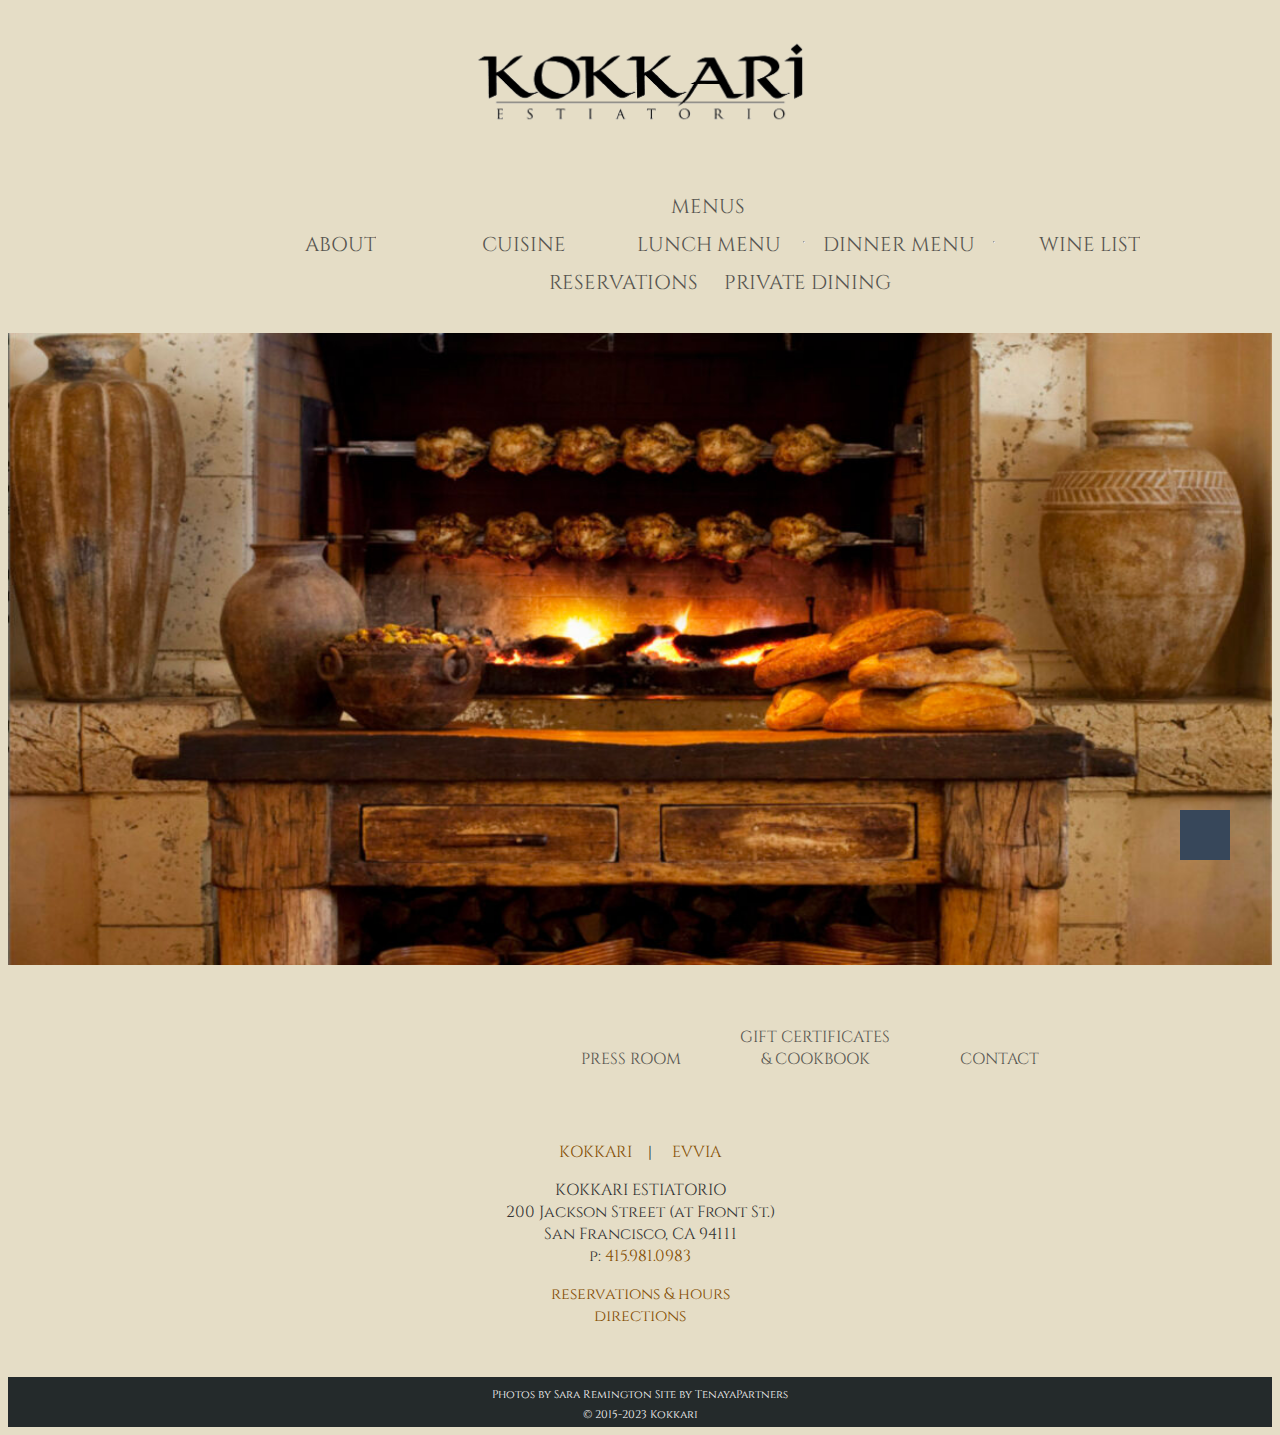
<file: index.html>
<!DOCTYPE html>
<html lang="en">
  <head>
    <meta charset="utf-8" />
    <meta name="viewport" content="width=device-width, initial-scale=1" />
    <title>Kokkari 2.0</title>
    <link
      href="https://cdn.jsdelivr.net/npm/bootstrap@5.3.2/dist/css/bootstrap.min.css"
      rel="stylesheet"
      integrity="sha384-T3c6CoIi6uLrA9TneNEoa7RxnatzjcDSCmG1MXxSR1GAsXEV/Dwwykc2MPK8M2HN"
      crossorigin="anonymous"
    />
    <link
      rel="stylesheet"
      href="https://cdnjs.cloudflare.com/ajax/libs/font-awesome/6.4.2/css/all.min.css"
      integrity="sha512-z3gLpd7yknf1YoNbCzqRKc4qyor8gaKU1qmn+CShxbuBusANI9QpRohGBreCFkKxLhei6S9CQXFEbbKuqLg0DA=="
      crossorigin="anonymous"
      referrerpolicy="no-referrer"
    />
    <link rel="preconnect" href="https://fonts.googleapis.com" />
    <link rel="preconnect" href="https://fonts.gstatic.com" crossorigin />
    <link
      href="https://fonts.googleapis.com/css2?family=Cinzel&display=swap"
      rel="stylesheet"
    />
    <link rel="stylesheet" href="style.css" />
  </head>
  <body>
    <div class="div12">
      <img src="logo12.png" height="101" width="348" />
    </div>

    <nav class="navbar navbar-expand-lg navbar-light">
      <div class="container-fluid">
        <div class="collapse navbar-collapse" id="navbarNav">
          <ul class="navbar-nav">
            <li class="nav-item">
              <a class="nav-link active" aria-current="page" href="About.html"
                >ABOUT</a
              >
            </li>
            <li class="nav-item">
              <a class="nav-link" href="cuisine.html">CUISINE</a>
            </li>
            <li class="nav-item dropdown">
              <a
                class="nav-link dropdown-toggle"
                href="#"
                id="navbarDropdown"
                role="button"
                data-bs-toggle="dropdown"
                aria-expanded="false"
              >
                MENUS
              </a>
              <ul class="dropdown-menu" aria-labelledby="navbarDropdown">
                <li><a class="dropdown-item" href="#">LUNCH MENU</a></li>
                <li>
                  <hr class="dropdown-divider" />
                </li>
                <li><a class="dropdown-item" href="#">DINNER MENU</a></li>
                <li>
                  <hr class="dropdown-divider" />
                </li>
                <li><a class="dropdown-item" href="#">WINE LIST</a></li>
              </ul>
            </li>
            <li class="nav-item">
              <a class="nav-link" href="reservation.html">RESERVATIONS </a>
            </li>
            <li class="nav-item">
              <a class="nav-link" href="privatedining.html">PRIVATE DINING</a>
            </li>
          </ul>
        </div>
      </div>
    </nav>

    <img class="img1" src="new logo.jpg" />
    <div class="newbar">
      <nav class="navbar navbar-expand-lg navbar-light">
        <div class="container-fluid">
          <div class="collapse navbar-collapse" id="navbarNav1">
            <ul class="navbar-nav">
              <li class="nav-item">
                <a class="nav-link active" aria-current="page" href="#"
                  >PRESS ROOM</a
                >
              </li>
              <li class="nav-item 1">
                <a class="nav-link" href="#">
                  GIFT CERTIFICATES <br />&amp; COOKBOOK</a
                >
              </li>
              <li class="nav-item">
                <a class="nav-link" href="about.html">CONTACT</a>
              </li>
            </ul>
          </div>
        </div>
      </nav>
    </div>
    <div class="opgame">
      <p align="center" ;="">
        <a href="index.html">KOKKARI </a>&nbsp; &nbsp;| &nbsp; &nbsp;
        <a href="http://evvia.net/">EVVIA</a>
      </p>
      <p align="center" ;="">
        <span style="color: #333"
          >KOKKARI ESTIATORIO<br />200 Jackson Street (at Front St.)<br />
          San Francisco, CA 94111<br />
          p: <a href="#">415.981.0983</a>
        </span>
      </p>
      <p style="text-align: center">
        <a href="#"
          >reservations &amp; hours<br />
          directions</a
        >
      </p>
    </div>

    <footer>
      <div class="foot-panel4">
        <div class="pages">
          <a>Photos by</a>
          <a>Sara Remington</a>
          <a> Site by TenayaPartners</a>
        </div>
        <div class="copyright">© 2015-2023 Kokkari</div>
      </div>
    </footer>
    <a class="gototop" href="#"><i class="fa-solid fa-arrow-up"></i></a>
    <script
      src="https://cdn.jsdelivr.net/npm/@popperjs/core@2.11.8/dist/umd/popper.min.js"
      integrity="sha384-I7E8VVD/ismYTF4hNIPjVp/Zjvgyol6VFvRkX/vR+Vc4jQkC+hVqc2pM8ODewa9r"
      crossorigin="anonymous"
    ></script>
    <script
      src="https://cdn.jsdelivr.net/npm/bootstrap@5.3.2/dist/js/bootstrap.min.js"
      integrity="sha384-BBtl+eGJRgqQAUMxJ7pMwbEyER4l1g+O15P+16Ep7Q9Q+zqX6gSbd85u4mG4QzX+"
      crossorigin="anonymous"
    ></script>
  </body>
</html>
</file>
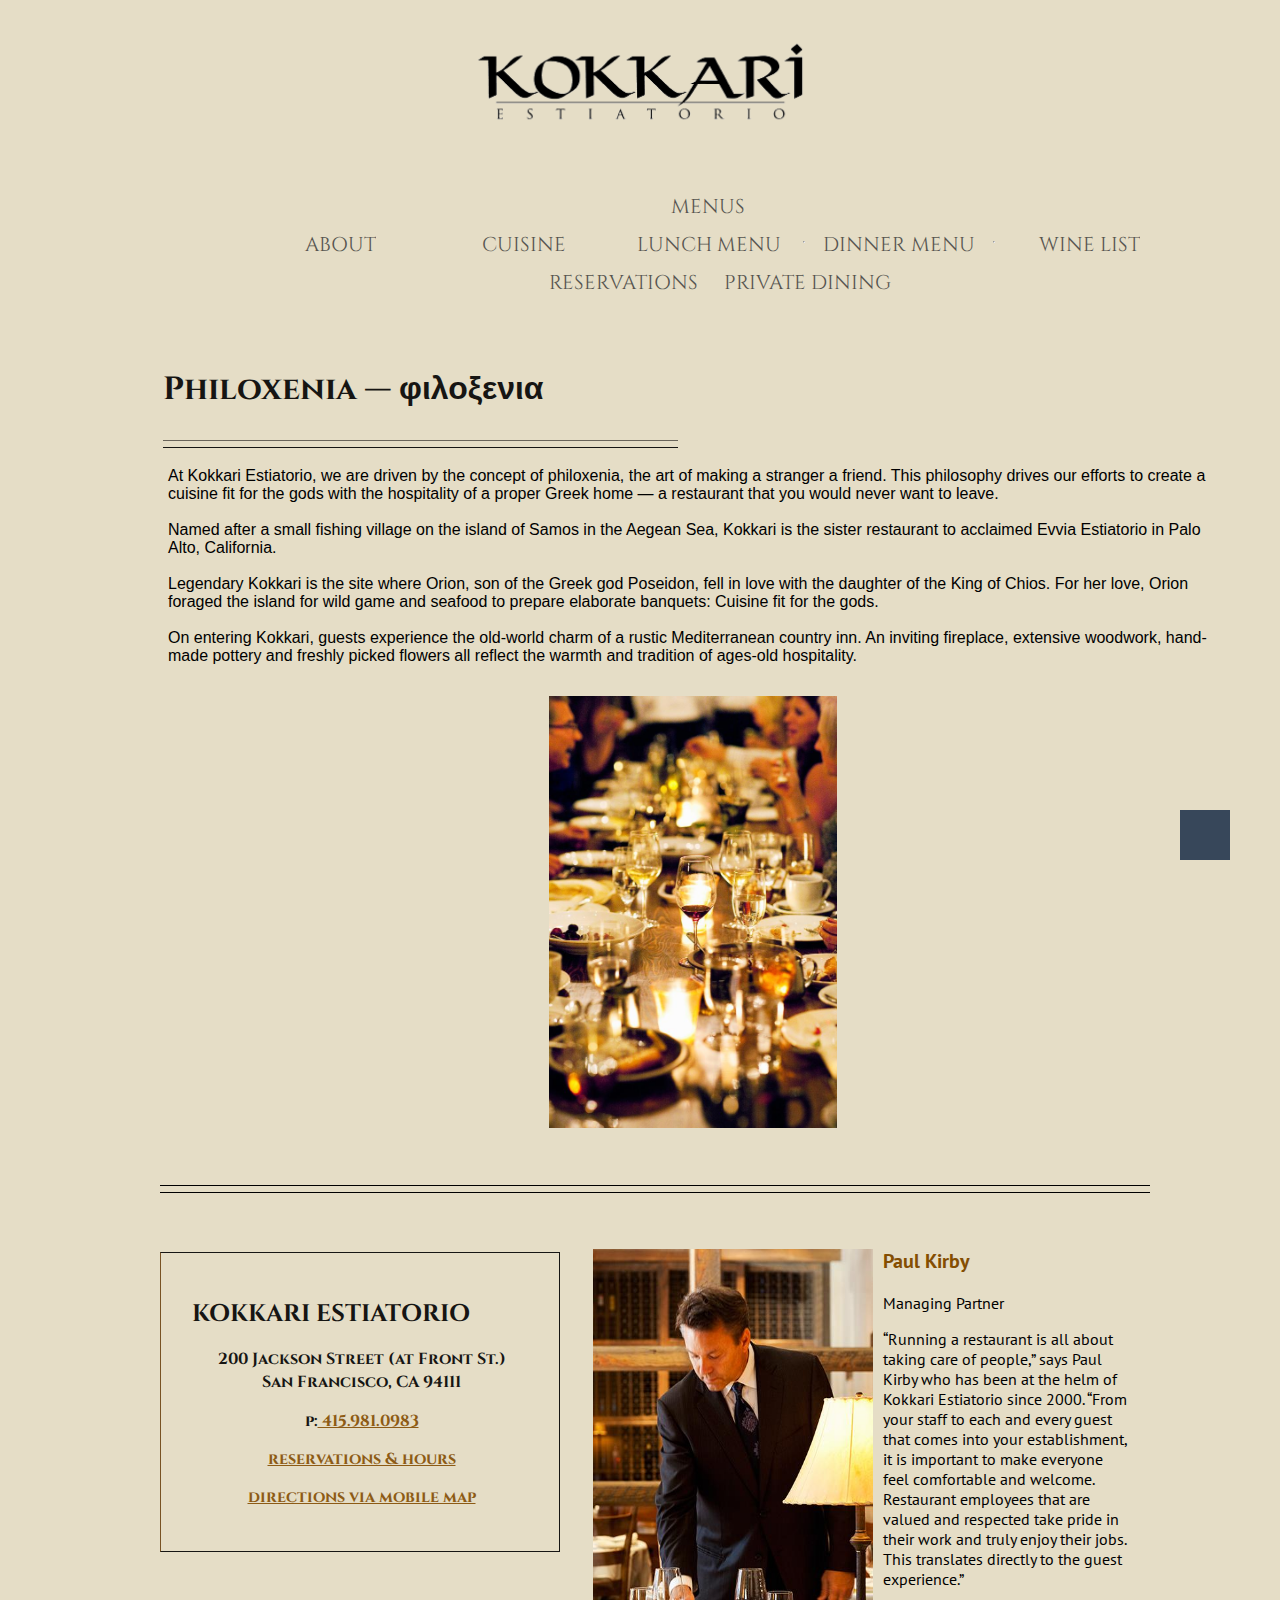
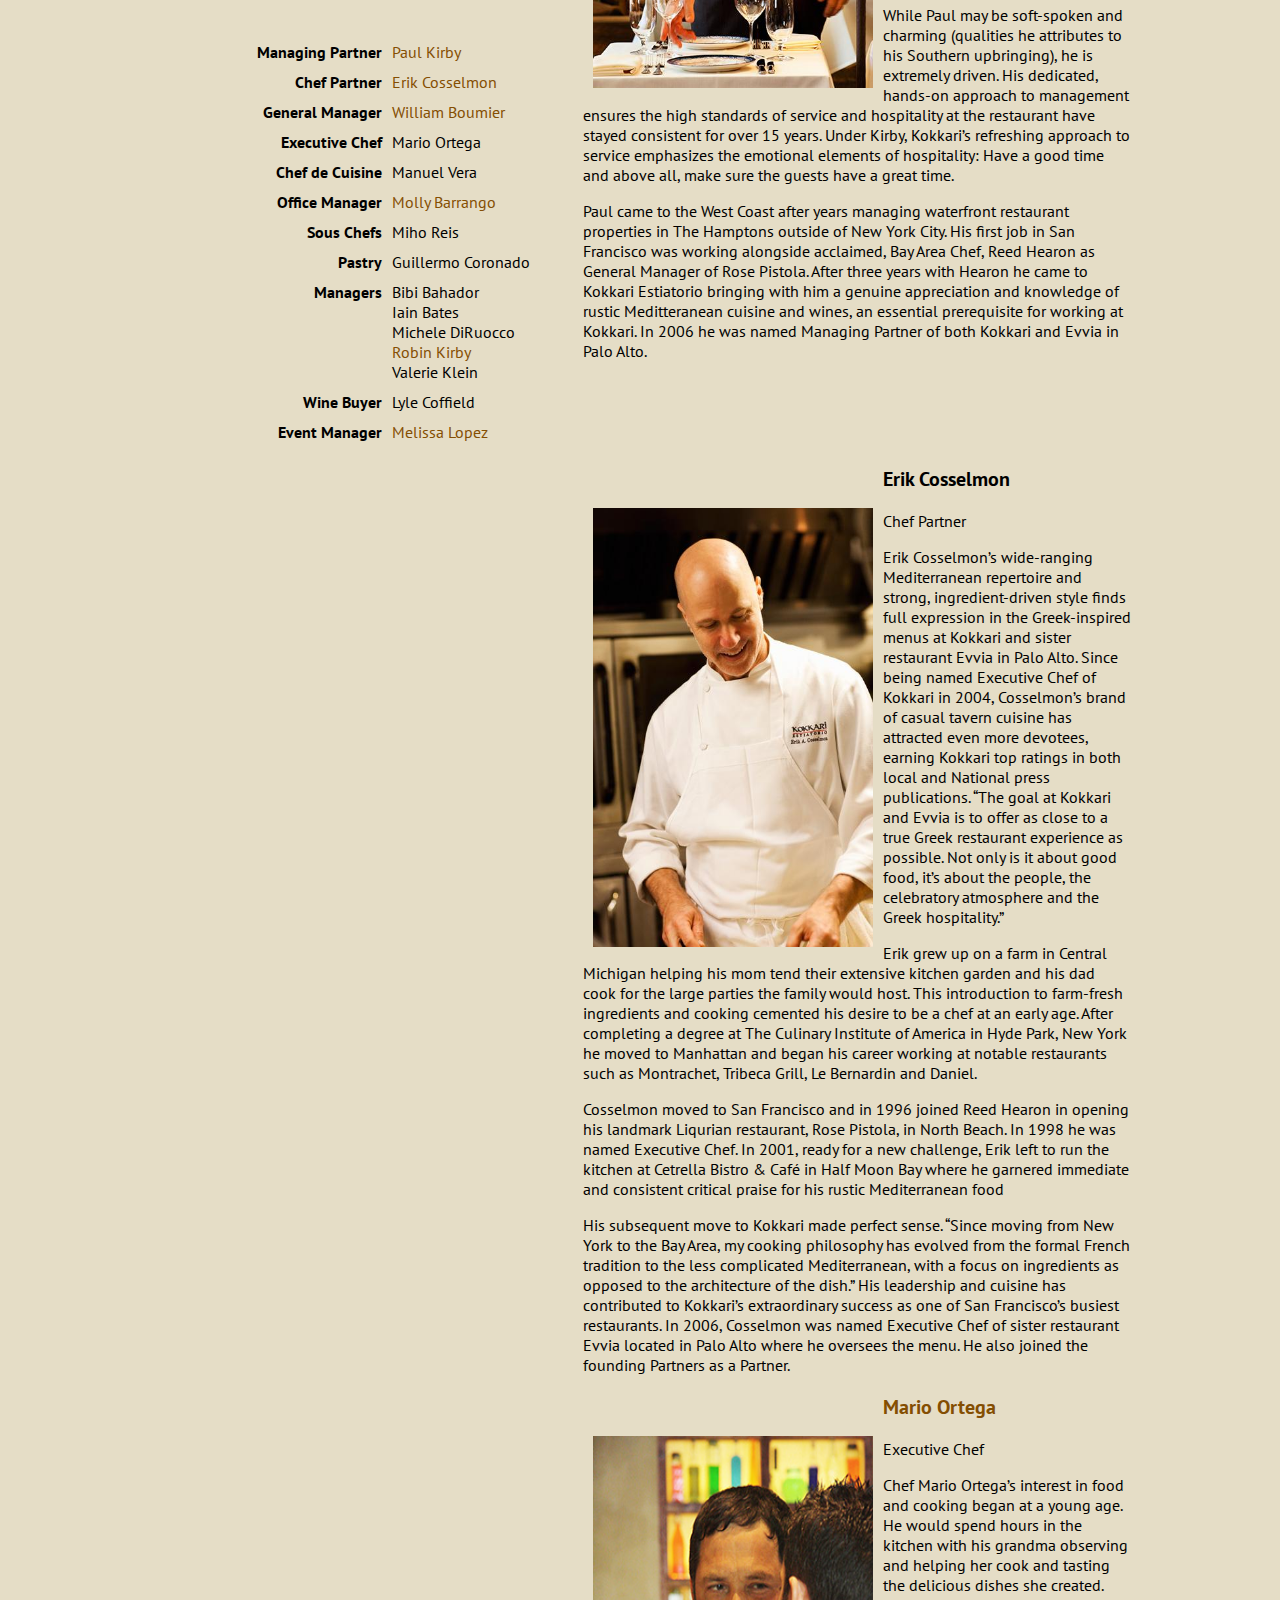
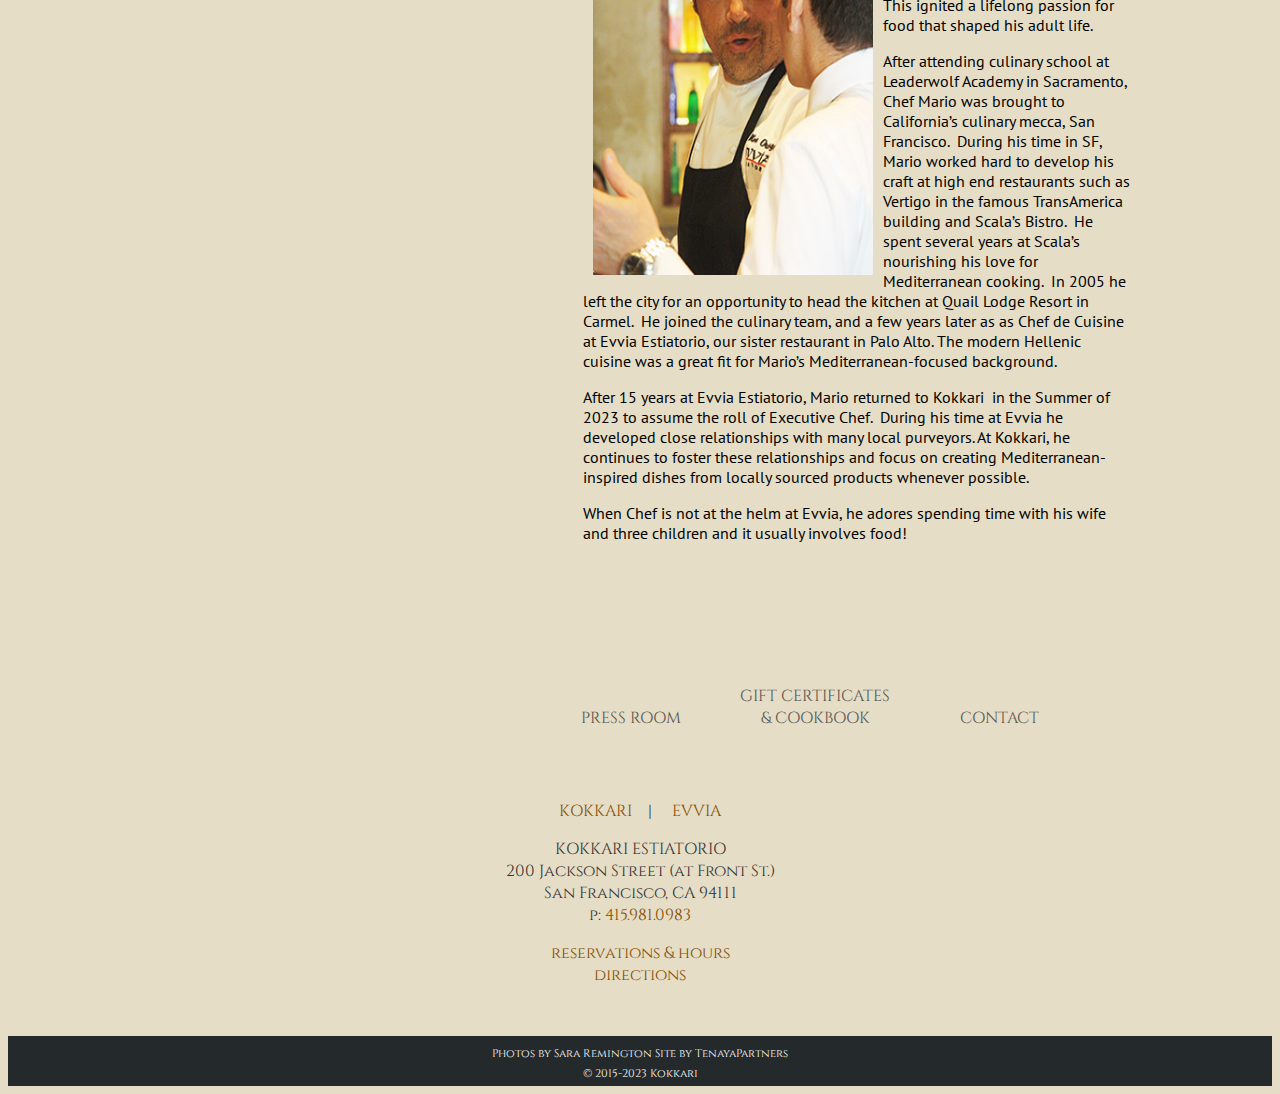
<file: about.html>
<!DOCTYPE html>
<html lang="en">
  <head>
    <meta charset="utf-8" />
    <meta name="viewport" content="width=device-width, initial-scale=1" />
    <title>Kokkari 2.0</title>
    <link
      href="https://cdn.jsdelivr.net/npm/bootstrap@5.3.2/dist/css/bootstrap.min.css"
      rel="stylesheet"
      integrity="sha384-T3c6CoIi6uLrA9TneNEoa7RxnatzjcDSCmG1MXxSR1GAsXEV/Dwwykc2MPK8M2HN"
      crossorigin="anonymous"
    />
    <link
      rel="stylesheet"
      href="https://cdnjs.cloudflare.com/ajax/libs/font-awesome/6.4.2/css/all.min.css"
      integrity="sha512-z3gLpd7yknf1YoNbCzqRKc4qyor8gaKU1qmn+CShxbuBusANI9QpRohGBreCFkKxLhei6S9CQXFEbbKuqLg0DA=="
      crossorigin="anonymous"
      referrerpolicy="no-referrer"
    />
    <link rel="preconnect" href="https://fonts.googleapis.com" />
    <link rel="preconnect" href="https://fonts.gstatic.com" crossorigin />
    <link
      href="https://fonts.googleapis.com/css2?family=Cinzel&display=swap"
      rel="stylesheet"
    />
    <link rel="preconnect" href="https://fonts.googleapis.com">
<link rel="preconnect" href="https://fonts.gstatic.com" crossorigin>
<link href="https://fonts.googleapis.com/css2?family=Cinzel&family=PT+Sans&display=swap" rel="stylesheet">
    <link rel="stylesheet" href="style.css" />
  </head>
  <body>
    <div class="div12">
      <img src="logo12.png" height="101" width="348" />
    </div>
 
    <nav class="navbar navbar-expand-lg navbar-light">
      <div class="container-fluid">
        
        <div class="collapse navbar-collapse" id="navbarNav">
          <ul class="navbar-nav">
            <li class="nav-item">
              <a class="nav-link active" aria-current="page" href="About.html">ABOUT</a>
            </li>
            <li class="nav-item">
              <a class="nav-link" href="cuisine.html">CUISINE</a>
            </li>
            <li class="nav-item dropdown">
              <a class="nav-link dropdown-toggle" href="#" id="navbarDropdown" role="button" data-bs-toggle="dropdown"
                aria-expanded="false">
                MENUS
              </a>
              <ul class="dropdown-menu" aria-labelledby="navbarDropdown">
                <li><a class="dropdown-item" href="#">LUNCH MENU</a></li>
                <li>
                  <hr class="dropdown-divider">
                </li>
                <li><a class="dropdown-item" href="#">DINNER MENU</a></li>
                <li>
                  <hr class="dropdown-divider">
                </li>
                <li><a class="dropdown-item" href="#">WINE LIST</a></li>
              </ul>
            </li>
            <li class="nav-item">
              <a class="nav-link" href="reservation.html">RESERVATIONS </a>
            </li>
            <li class="nav-item">
              <a class="nav-link" href="privatedining.html">PRIVATE DINING</a>
            </li>
          </ul>
        </div>
      </div>
    </nav>
    <div class="main">
    <div class="fusion-column-wrapper fusion-flex-column-wrapper-legacy"><div class="fusion-text fusion-text-1"><h1 style="text-align: left; --fontSize: 34; line-height: 1.41;" data-fontsize="34" data-lineheight="47.94px" class="fusion-responsive-typography-calculated">Philoxenia — φιλοξενια</h1> 
      <div class="underline"> 
      <span class="divider"></span>
      <span class="dividerop"></span>
  </div>   
     
    </div><div class="fusion-clearfix"></div></div>
 <div class="sizeop">
    <div class="row featurette d-flex justify-content-center align-items-center">
      <div class="col-md-7">
        <h2 class="featurette-heading fw-normal lh-1">
          <span class="text-body-secondary"></span></h2>
      
        <p class="lead">At Kokkari Estiatorio, we are driven by the concept of philoxenia, the art of making a stranger a friend. This philosophy drives our efforts to create a cuisine fit for the gods with the hospitality of a proper Greek home — a restaurant that you would never want to leave.
        <br>
       <br>
          Named after a small fishing village on the island of Samos in the Aegean Sea, Kokkari is the sister restaurant to acclaimed Evvia Estiatorio in Palo Alto, California.
          <br>
          <br>
          Legendary Kokkari is the site where Orion, son of the Greek god Poseidon, fell in love with the daughter of the King of Chios. For her love, Orion foraged the island for wild game and seafood to prepare elaborate banquets: Cuisine fit for the gods.
          <br>
          <br>
          On entering Kokkari, guests experience the old-world charm of a rustic Mediterranean country inn. An inviting fireplace, extensive woodwork, hand-made pottery and freshly picked flowers all reflect the warmth and tradition of ages-old hospitality.</p>
      </div>
      <div class="col-md-5">
        <img class="bd-placeholder-img" width="288" height="432" class="img-fluid" src="pic 2.jpg " >
      </div>
    </div>
  </div>

  <div class="underlineop"> 
    <span class="dividermahim"></span>
    <span class="dividernahin"></span>
</div > 
<div class="sidediv">
<div class="problems">
<div class="fusion-text fusion-text-3"><style type="text/css">.reading-box-container-1 .element-bottomshadow:before,.reading-box-container-1 .element-bottomshadow:after{opacity:0.1;}</style><div class="fusion-reading-box-container reading-box-container-1" style="--awb-title-color:#333333;--awb-margin-top:20px;--awb-margin-bottom:84px;"></div> 
<div class="reading-box" style="background-color:transparent;border-width:1px;border-color:#000000;/* border-left-width:3px; */border-left-color:#6d4412;border-style:solid;"><h2 data-fontsize="24" style="--fontSize: 24; line-height: 1.13;" data-lineheight="27.12px" class="fusion-responsive-typography-calculated">KOKKARI ESTIATORIO</h2><div class="reading-box-additional fusion-reading-box-additional"><p></p>
  <div class="footer-address">
  <p align="center" ><strong>200 Jackson Street (at Front St.)<br>
  </strong><strong style="line-height: 1.5;">San Francisco, CA 94111</strong></p>
  <p style="text-align: center;"><strong> p:<a href="tel:+14159810983"> 415.981.0983</a></strong></p>
  </div>
  <p style="text-align: center; "><strong><a href="/reservations">reservations &amp; hours</a></strong></p>
  <p style="text-align: center; " ><strong><a  href="http://maps.apple.com/?daddr=200+Jackson+Street,+ San+Francisco,+CA" target="_blank" rel="noopener " >directions via mobile map</a></strong></p>
  <p></p></div><div class="fusion-clearfix"></div></div></div>

<div class="oneproblem">
  <table border="0" width="100%" cellpadding="5" class="newtable">
    <tbody>
    <tr>
    <td style="text-align: right; vertical-align: top;" width="51%"><strong>Managing&nbsp;Partner</strong></td>
    <td valign="top"><a href="mailto:paul@kokkari.com">Paul Kirby</a></td>
    </tr>
    <tr>
    <td style="text-align: right; vertical-align: top;" width="51%"><strong>Chef Partner</strong></td>
    <td valign="top"><a href="mailto:erik@kokkari.com">Erik Cosselmon</a></td>
    </tr>
    <tr>
    <td style="text-align: right; vertical-align: top;" width="51%"><strong>General Manager</strong></td>
    <td valign="top"><a href="mailto:william@kokkari.com">William Boumier</a></td>
    </tr>
    <tr>
    <td style="text-align: right; vertical-align: top;" width="51%"><strong>Executive Chef</strong></td>
    <td valign="top">Mario Ortega</td>
    </tr>
    <tr>
    <td style="text-align: right; vertical-align: top;" width="51%"><strong>Chef de Cuisine </strong></td>
    <td valign="top">Manuel Vera</td>
    </tr>
    <tr>
    <td style="text-align: right; vertical-align: top;" width="51%"><strong>Office Manager </strong></td>
    <td valign="top"><a href="mailto:molly@kokkari.com">Molly Barrango</a></td>
    </tr>
    <tr>
    <td style="text-align: right; vertical-align: top;" width="51%"><strong>Sous Chefs</strong></td>
    <td valign="top">Miho Reis</td>
    </tr>
    <tr>
    <td style="text-align: right; vertical-align: top;" width="51%"><strong>Pastry</strong></td>
    <td valign="top">Guillermo Coronado</td>
    </tr>
    <tr>
    <td style="text-align: right; vertical-align: top;" width="51%"><strong>Managers</strong></td>
    <td valign="top">Bibi Bahador<br>
    Iain Bates<br>
    Michele DiRuocco<br>
    <a href="mailto:robin@kokkari.com">Robin Kirby</a><br>
    Valerie Klein</td>
    </tr>
    <tr>
    <td style="text-align: right; vertical-align: top;" width="51%"><strong>Wine Buyer </strong></td>
    <td valign="top">Lyle Coffield</td>
    </tr>
    <tr>
    <td style="text-align: right; vertical-align: top;" width="51%"><strong>Event&nbsp;Manager</strong></td>
    <td valign="top"><a href="mailto:events@kokkari.com">Melissa Lopez</a></td>
    </tr>
    </tbody>
    </table>
</div>
</div>
<div class="opproject"><p><img decoding="async" class="alignleft wp-image-442" style="padding-bottom: 8px;" src="pic 3.jpg" alt=""  align="left" width="300" height="457"  sizes="(max-width: 300px) 100vw, 300px"></p>
  <h3 data-fontsize="20" style="--fontSize: 20; line-height: 1.2; --minFontSize: 20;" data-lineheight="24px" class="name"><a href="mailto:paul@kokkari.com">Paul Kirby</a></h3>
  <p>Managing Partner</p>
  <p>“Running a restaurant is all about taking care of people,” says Paul Kirby who has been at the helm of Kokkari Estiatorio since 2000. “From your staff to each and every guest that comes into your establishment, it is important to make everyone feel comfortable and welcome. Restaurant employees that are valued and respected take pride in their work and truly enjoy their jobs. This translates directly to the guest experience.”</p>
  <p>While Paul may be soft-spoken and charming (qualities he attributes to his Southern upbringing), he is extremely driven. His dedicated, hands-on approach to management ensures the high standards of service and hospitality at the restaurant have stayed consistent for over 15 years. Under Kirby, Kokkari’s refreshing approach to service emphasizes the emotional elements of hospitality: Have a good time and above all, make sure the guests have a great time.</p>
  <p>Paul came to the West Coast after years managing waterfront restaurant properties in The Hamptons outside of New York City. His first job in San Francisco was working alongside acclaimed, Bay Area Chef, Reed Hearon as General Manager of Rose Pistola. After three years with Hearon he came to Kokkari Estiatorio bringing with him a genuine appreciation and knowledge of rustic Meditteranean cuisine and wines, an essential prerequisite for working at Kokkari. In 2006 he was named Managing Partner of both Kokkari and Evvia in Palo Alto.</p>
  </div> 
</div> 
<div class="sideline"><p><img decoding="async" class="alignleft wp-image-443" style="padding-bottom: 8px;" src="pic 4.jpg" alt=""    align="left" width="300" height="457"  sizes="(max-width: 300px) 100vw, 300px"></p>
  <h3 data-fontsize="20" style="--fontSize: 20; line-height: 1.2; --minFontSize: 20;" data-lineheight="24px" class="name1"><a href="mailto:erik@kokkari.com"></a>Erik Cosselmon</h3>
  <p>Chef Partner</p>
  <p>Erik Cosselmon’s wide-ranging Mediterranean repertoire and strong, ingredient-driven style finds full expression in the Greek-inspired menus at Kokkari and sister restaurant Evvia in Palo Alto. Since being named Executive Chef of Kokkari in 2004, Cosselmon’s brand of casual tavern cuisine has attracted even more devotees, earning Kokkari top ratings in both local and National press publications. “The goal at Kokkari and Evvia is to offer as close to a true Greek restaurant experience as possible. Not only is it about good food, it’s about the people, the celebratory atmosphere and the Greek hospitality.”</p>
  <p>Erik grew up on a farm in Central Michigan helping his mom tend their extensive kitchen garden and his dad cook for the large parties the family would host. This introduction to farm-fresh ingredients and cooking cemented his desire to be a chef at an early age. After completing a degree at The Culinary Institute of America in Hyde Park, New York he moved to Manhattan and began his career working at notable restaurants such as Montrachet, Tribeca Grill, Le Bernardin and Daniel.</p>
  <p>Cosselmon moved to San Francisco and in 1996 joined Reed Hearon in opening his landmark Liqurian restaurant, Rose Pistola, in North Beach. In 1998 he was named Executive Chef. In 2001, ready for a new challenge, Erik left to run the kitchen at Cetrella Bistro &amp; Café in Half Moon Bay where he garnered immediate and consistent critical praise for his rustic Mediterranean food</p>
  <p>His subsequent move to Kokkari made perfect sense. “Since moving from New York to the Bay Area, my cooking philosophy has evolved from the formal French tradition to the less complicated Mediterranean, with a focus on ingredients as opposed to the architecture of the dish.” His leadership and cuisine has contributed to Kokkari’s extraordinary success as one of San Francisco’s busiest restaurants. In 2006, Cosselmon was named Executive Chef of sister restaurant Evvia located in Palo Alto where he oversees the menu. He also joined the founding Partners as a Partner.</p>
  </div>
  <div class="sideline"><p><img decoding="async" class="alignleft wp-image-443" style="padding-bottom: 8px;" src="pic 5.jpg" alt=""    align="left" width="300" height="457"  sizes="(max-width: 300px) 100vw, 300px"></p>
    <h3 data-fontsize="20" style="--fontSize: 20; line-height: 1.2; --minFontSize: 20;" data-lineheight="24px" class="name1"><a href="mailto:erik@kokkari.com">Mario Ortega</a></h3>
    <p>Executive Chef</p>
    <p>Chef Mario Ortega’s interest in food and cooking began at a young age.&nbsp; He would spend hours in the kitchen with his grandma observing and helping her cook and tasting the delicious dishes she created. This ignited a lifelong passion for food that shaped his adult life.</p>
<p>After attending culinary school at Leaderwolf Academy in Sacramento, Chef Mario was brought to California’s culinary mecca, San Francisco.&nbsp; During his time in SF, Mario worked hard to develop his craft at high end restaurants such as Vertigo in the famous TransAmerica building and Scala’s Bistro. &nbsp;He spent several years at Scala’s nourishing his love for Mediterranean cooking. &nbsp;In 2005 he left the city for an opportunity to head the kitchen at Quail Lodge Resort in Carmel.&nbsp; He joined the culinary team, and a few years later as as Chef de Cuisine at Evvia Estiatorio, our sister restaurant in Palo Alto. The modern Hellenic cuisine was a great fit for Mario’s Mediterranean-focused background.</p>
<div class="elementToProof">After 15 years at Evvia Estiatorio, Mario returned to Kokkari &nbsp;in the Summer of 2023 to assume the roll of Executive Chef. &nbsp;During his time at Evvia he developed close relationships with many local purveyors. At Kokkari, he continues to foster these relationships and focus on creating Mediterranean-inspired dishes from locally sourced products whenever&nbsp;possible.</div>
<div class="elementToProof"></div>
<p>When Chef is not at the helm at Evvia, he adores spending time with his wife and three children and it usually involves food!</p>
</div>
</div> 
</div>
    <div class="newbar">
    <nav class="navbar navbar-expand-lg navbar-light">
      <div class="container-fluid">
        
        <div class="collapse navbar-collapse" id="navbarNav1">
          <ul class="navbar-nav">
            <li class="nav-item">
              <a class="nav-link active" aria-current="page" href="#">PRESS ROOM</a>
            </li>
            <li class="nav-item 1">
              <a class="nav-link" href="#"> GIFT CERTIFICATES  <br>&amp; COOKBOOK</a>
            </li>
            <li class="nav-item">
              <a class="nav-link" href="about.html">CONTACT</a>
            </li>
            
          </ul>
        </div>
      </div>
    </nav>
  </div>
<div class="opgame">
    <p  align="center" ;=""><a href="index.html">KOKKARI </a>&nbsp; &nbsp;| &nbsp; &nbsp; <a href="http://evvia.net/">EVVIA</a></p>
    <p align="center" ;=""><span style="color:#333;">KOKKARI ESTIATORIO<br>200 Jackson Street (at Front St.)<br> San Francisco, CA 94111<br> p: <a href="#">415.981.0983</a> </span></p>
    <p style="text-align: center;"><a href="#">reservations &amp; hours<br>
      directions</a></p>
    </div>

    <footer>
      
      <div class="foot-panel4">
      <div class="pages">
          <a>Photos by</a>
          <a>Sara Remington</a>
          <a> Site by TenayaPartners</a>
      </div>
      <div class="copyright">
          © 2015-2023 Kokkari
      </div>
      </div>
      
      </footer>
      <a class="gototop" href="#"><i class="fa-solid fa-arrow-up"></i></a>
    <script
      src="https://cdn.jsdelivr.net/npm/@popperjs/core@2.11.8/dist/umd/popper.min.js"
      integrity="sha384-I7E8VVD/ismYTF4hNIPjVp/Zjvgyol6VFvRkX/vR+Vc4jQkC+hVqc2pM8ODewa9r"
      crossorigin="anonymous"
    ></script>
    <script
      src="https://cdn.jsdelivr.net/npm/bootstrap@5.3.2/dist/js/bootstrap.min.js"
      integrity="sha384-BBtl+eGJRgqQAUMxJ7pMwbEyER4l1g+O15P+16Ep7Q9Q+zqX6gSbd85u4mG4QzX+"
      crossorigin="anonymous"
    ></script>
  </body>
</html>
</file>
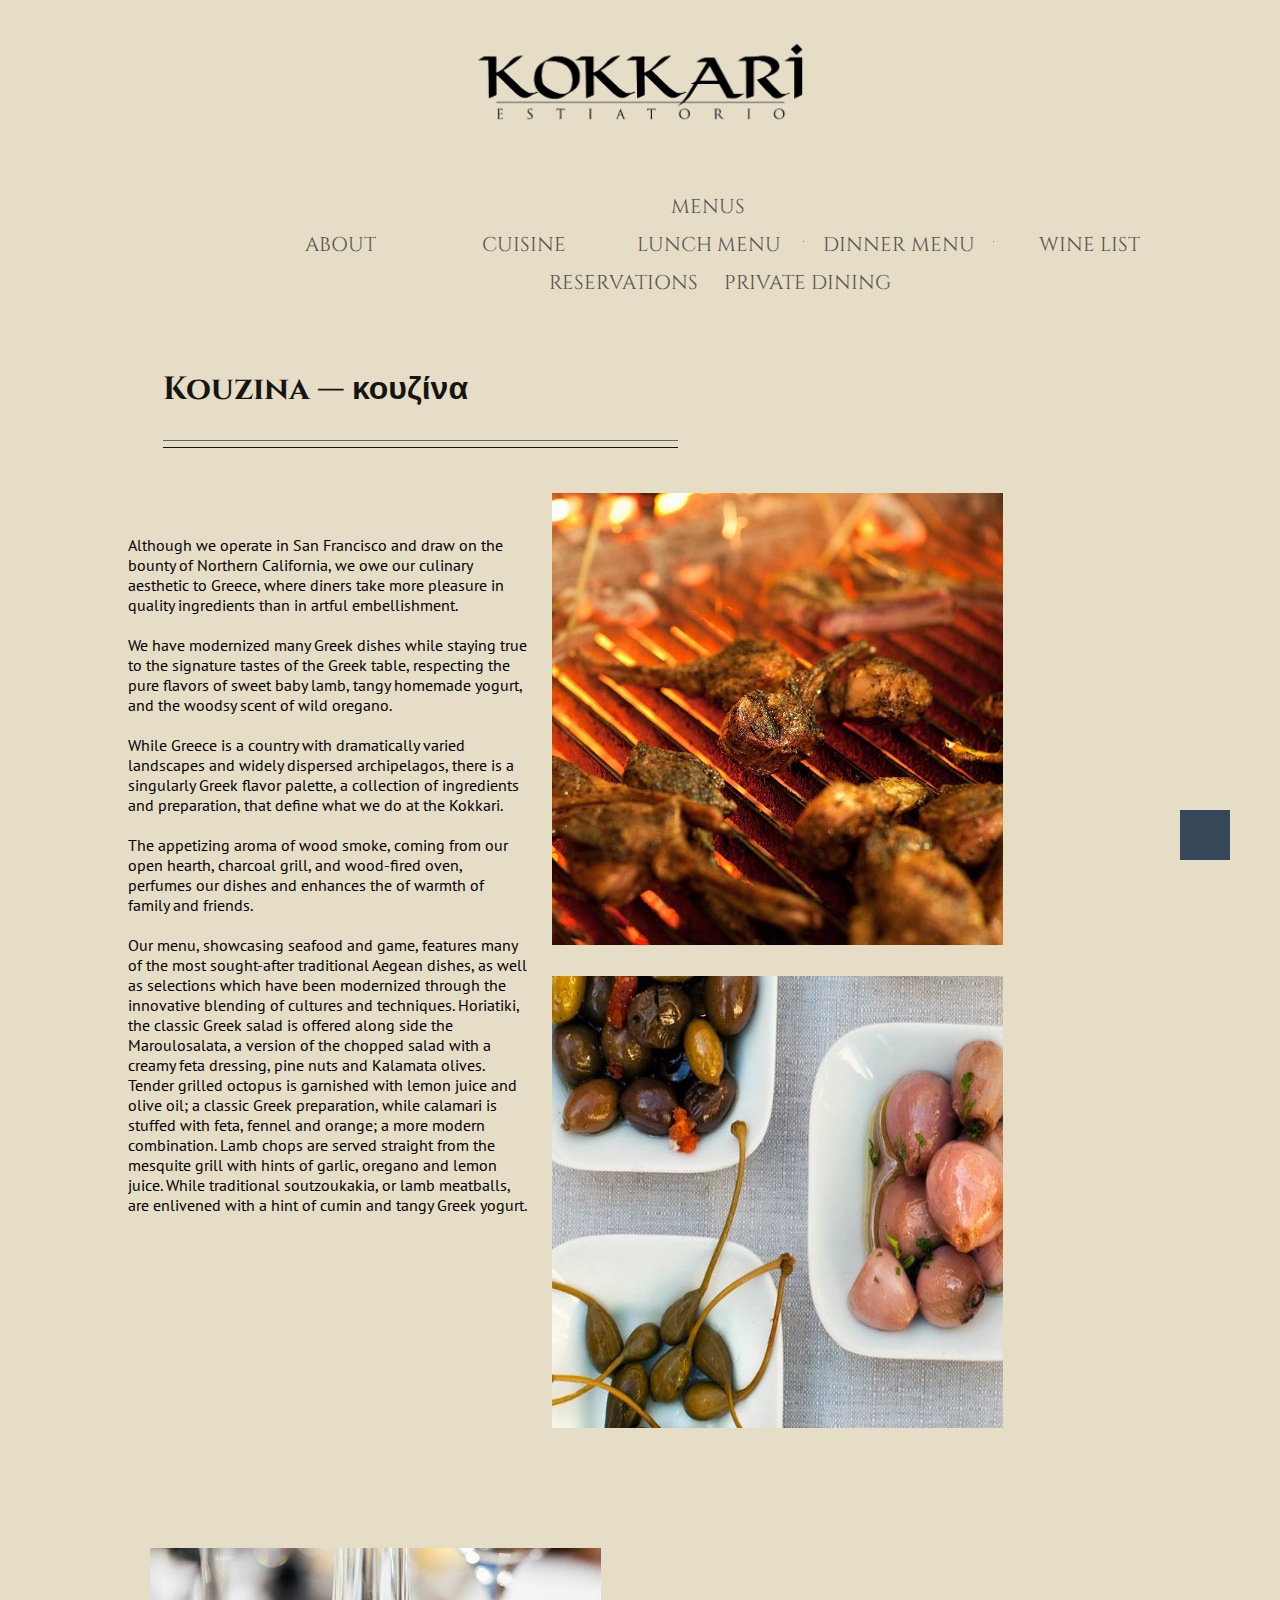
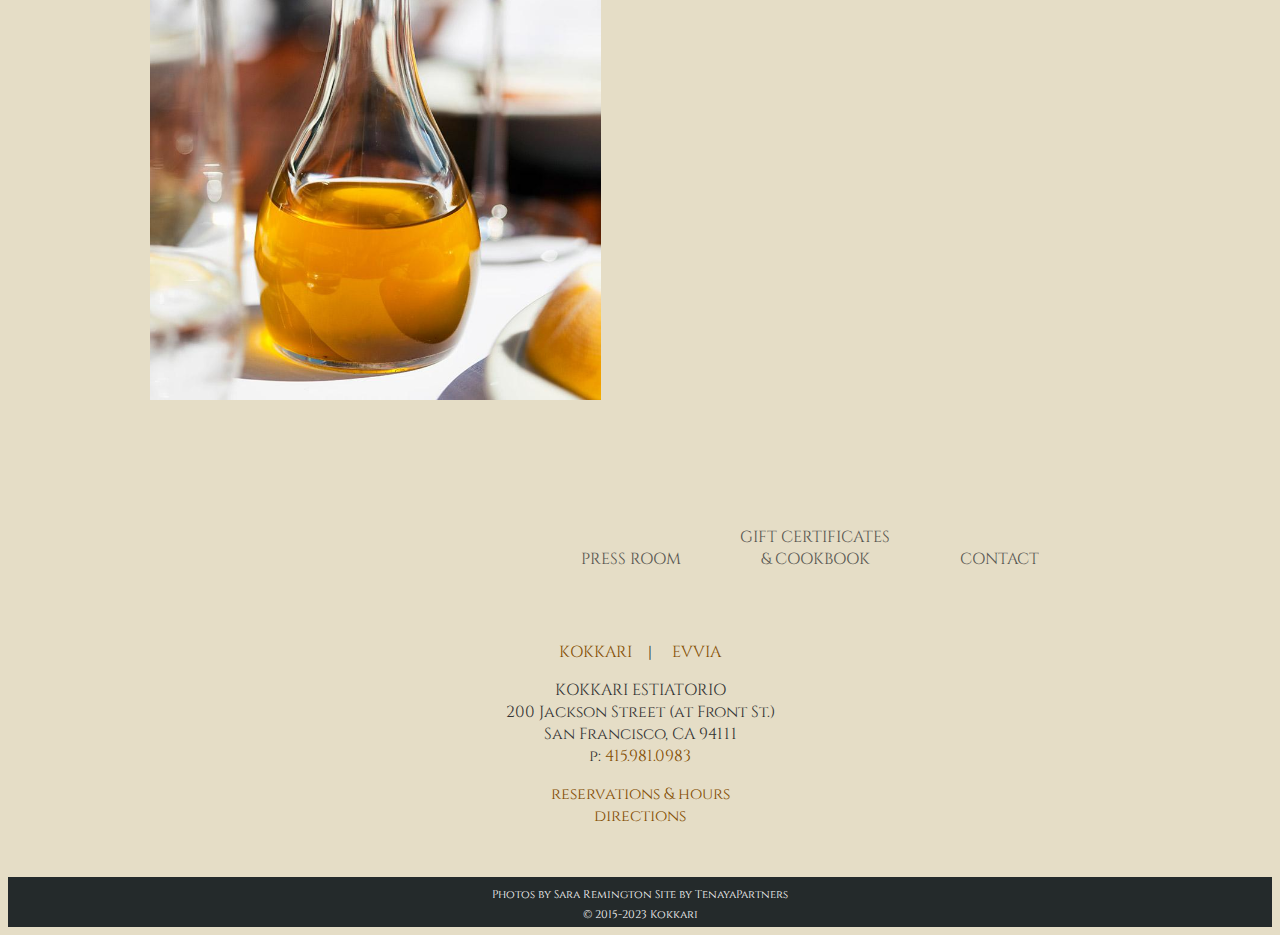
<file: cuisine.html>
<!DOCTYPE html>
<html lang="en">
  <head>
    <meta charset="utf-8" />
    <meta name="viewport" content="width=device-width, initial-scale=1" />
    <title>Kokkari 2.0</title>
    <link
      href="https://cdn.jsdelivr.net/npm/bootstrap@5.3.2/dist/css/bootstrap.min.css"
      rel="stylesheet"
      integrity="sha384-T3c6CoIi6uLrA9TneNEoa7RxnatzjcDSCmG1MXxSR1GAsXEV/Dwwykc2MPK8M2HN"
      crossorigin="anonymous"
    />
    <link
      rel="stylesheet"
      href="https://cdnjs.cloudflare.com/ajax/libs/font-awesome/6.4.2/css/all.min.css"
      integrity="sha512-z3gLpd7yknf1YoNbCzqRKc4qyor8gaKU1qmn+CShxbuBusANI9QpRohGBreCFkKxLhei6S9CQXFEbbKuqLg0DA=="
      crossorigin="anonymous"
      referrerpolicy="no-referrer"
    />
    <link rel="preconnect" href="https://fonts.googleapis.com" />
    <link rel="preconnect" href="https://fonts.gstatic.com" crossorigin />
    <link
      href="https://fonts.googleapis.com/css2?family=Cinzel&display=swap"
      rel="stylesheet"
    />
    <link rel="preconnect" href="https://fonts.googleapis.com">
<link rel="preconnect" href="https://fonts.gstatic.com" crossorigin>
<link href="https://fonts.googleapis.com/css2?family=Cinzel&family=PT+Sans&display=swap" rel="stylesheet">
    <link rel="stylesheet" href="style.css" />
  </head>
  <body>
    <div class="div12">
      <img src="logo12.png" height="101" width="348" />
    </div>
 
    <nav class="navbar navbar-expand-lg navbar-light">
      <div class="container-fluid">
        
        <div class="collapse navbar-collapse" id="navbarNav">
          <ul class="navbar-nav">
            <li class="nav-item">
              <a class="nav-link active" aria-current="page" href="About.html">ABOUT</a>
            </li>
            <li class="nav-item">
              <a class="nav-link" href="#">CUISINE</a>
            </li>
            <li class="nav-item dropdown">
              <a class="nav-link dropdown-toggle" href="#" id="navbarDropdown" role="button" data-bs-toggle="dropdown"
                aria-expanded="false">
                MENUS
              </a>
              <ul class="dropdown-menu" aria-labelledby="navbarDropdown">
                <li><a class="dropdown-item" href="#">LUNCH MENU</a></li>
                <li>
                  <hr class="dropdown-divider">
                </li>
                <li><a class="dropdown-item" href="#">DINNER MENU</a></li>
                <li>
                  <hr class="dropdown-divider">
                </li>
                <li><a class="dropdown-item" href="#">WINE LIST</a></li>
              </ul>
            </li>
            <li class="nav-item">
              <a class="nav-link" href="reservation.html">RESERVATIONS </a>
            </li>
            <li class="nav-item">
              <a class="nav-link" href="privatedining.html">PRIVATE DINING</a>
            </li>
          </ul>
        </div>
      </div>
    </nav>
    <div class="main">
    <div class="fusion-column-wrapper fusion-flex-column-wrapper-legacy"><div class="fusion-text fusion-text-1"><h1 style="text-align: left; --fontSize: 34; line-height: 1.41;" data-fontsize="34" data-lineheight="47.94px" class="fusion-responsive-typography-calculated">Kouzina — κουζίνα</h1> 
      <div class="underline"> 
      <span class="divider"></span>
      <span class="dividerop"></span>
  </div>   
     
    </div><div class="fusion-clearfix"></div></div>
 <div class="sizeopbd">
    <div class="honeybd">
      <div class="col-md-7">
        <h2 class="featurette-heading fw-normal lh-1">
          <span class="text-body-secondary"></span></h2>
      
        <p class="leadbd">Although we operate in San Francisco and draw on the bounty of Northern California, we owe our culinary aesthetic to Greece, where diners take more pleasure in quality ingredients than in artful embellishment.
        <br>
       <br>
       We have modernized many Greek dishes while staying true to the signature tastes of the Greek table, respecting the pure flavors of sweet baby lamb, tangy homemade yogurt, and the woodsy scent of wild oregano.
          <br>
          <br>
          While Greece is a country with dramatically varied landscapes and widely dispersed archipelagos, there is a singularly Greek flavor palette, a collection of ingredients and preparation, that define what we do at the Kokkari.
          <br>
          <br>
          The appetizing aroma of wood smoke, coming from our open hearth, charcoal grill, and wood-fired oven, perfumes our dishes and enhances the of warmth of family and friends.
          <br>
          <br>
          Our menu, showcasing seafood and game, features many of the most sought-after traditional Aegean dishes, as well as selections which have been modernized through the innovative blending of cultures and techniques. Horiatiki, the classic Greek salad is offered along side the Maroulosalata, a version of the chopped salad with a creamy feta dressing, pine nuts and Kalamata olives. Tender grilled octopus is garnished with lemon juice and olive oil; a classic Greek preparation, while calamari is stuffed with feta, fennel and orange; a more modern combination.  Lamb chops are served straight from the mesquite grill with hints of garlic, oregano and lemon juice.  While traditional soutzoukakia, or lamb meatballs, are enlivened with a hint of cumin and tangy Greek yogurt.
        </p>
      </div>
      <div class="col-md-4">
        <img class="bd-placeholder-img" width="451" height="452" class="img-fluid" src="pic 6.jpg " >
        <img class="bd-placeholder-img" width="451" height="452" class="img-fluid" src="pic 7.jpg " >
      </div>
    </div>
  </div>
  <div class="textpicture">
    <img class="bd-placeholder-img" width="451" height="452" class="img-fluid" src="honey.jpg" >
  
  </div>
 
</div>
    <div class="newbar">
    <nav class="navbar navbar-expand-lg navbar-light">
      <div class="container-fluid">
        
        <div class="collapse navbar-collapse" id="navbarNav1">
          <ul class="navbar-nav">
            <li class="nav-item">
              <a class="nav-link active" aria-current="page" href="#">PRESS ROOM</a>
            </li>
            <li class="nav-item 1">
              <a class="nav-link" href="#"> GIFT CERTIFICATES  <br>&amp; COOKBOOK</a>
            </li>
            <li class="nav-item">
              <a class="nav-link" href="about.html">CONTACT</a>
            </li>
            
          </ul>
        </div>
      </div>
    </nav>
  </div>
<div class="opgame">
    <p  align="center" ;=""><a href="index.html">KOKKARI </a>&nbsp; &nbsp;| &nbsp; &nbsp; <a href="http://evvia.net/">EVVIA</a></p>
    <p align="center" ;=""><span style="color:#333;">KOKKARI ESTIATORIO<br>200 Jackson Street (at Front St.)<br> San Francisco, CA 94111<br> p: <a href="#">415.981.0983</a> </span></p>
    <p style="text-align: center;"><a href="#">reservations &amp; hours<br>
      directions</a></p>
    </div>

    <footer>
      
      <div class="foot-panel4">
      <div class="pages">
          <a>Photos by</a>
          <a>Sara Remington</a>
          <a> Site by TenayaPartners</a>
      </div>
      <div class="copyright">
          © 2015-2023 Kokkari
      </div>
      </div>
      
      </footer>
      <a class="gototop" href="#"><i class="fa-solid fa-arrow-up"></i></a>
    <script
      src="https://cdn.jsdelivr.net/npm/@popperjs/core@2.11.8/dist/umd/popper.min.js"
      integrity="sha384-I7E8VVD/ismYTF4hNIPjVp/Zjvgyol6VFvRkX/vR+Vc4jQkC+hVqc2pM8ODewa9r"
      crossorigin="anonymous"
    ></script>
    <script
      src="https://cdn.jsdelivr.net/npm/bootstrap@5.3.2/dist/js/bootstrap.min.js"
      integrity="sha384-BBtl+eGJRgqQAUMxJ7pMwbEyER4l1g+O15P+16Ep7Q9Q+zqX6gSbd85u4mG4QzX+"
      crossorigin="anonymous"
    ></script>
  </body>
</html>
</file>
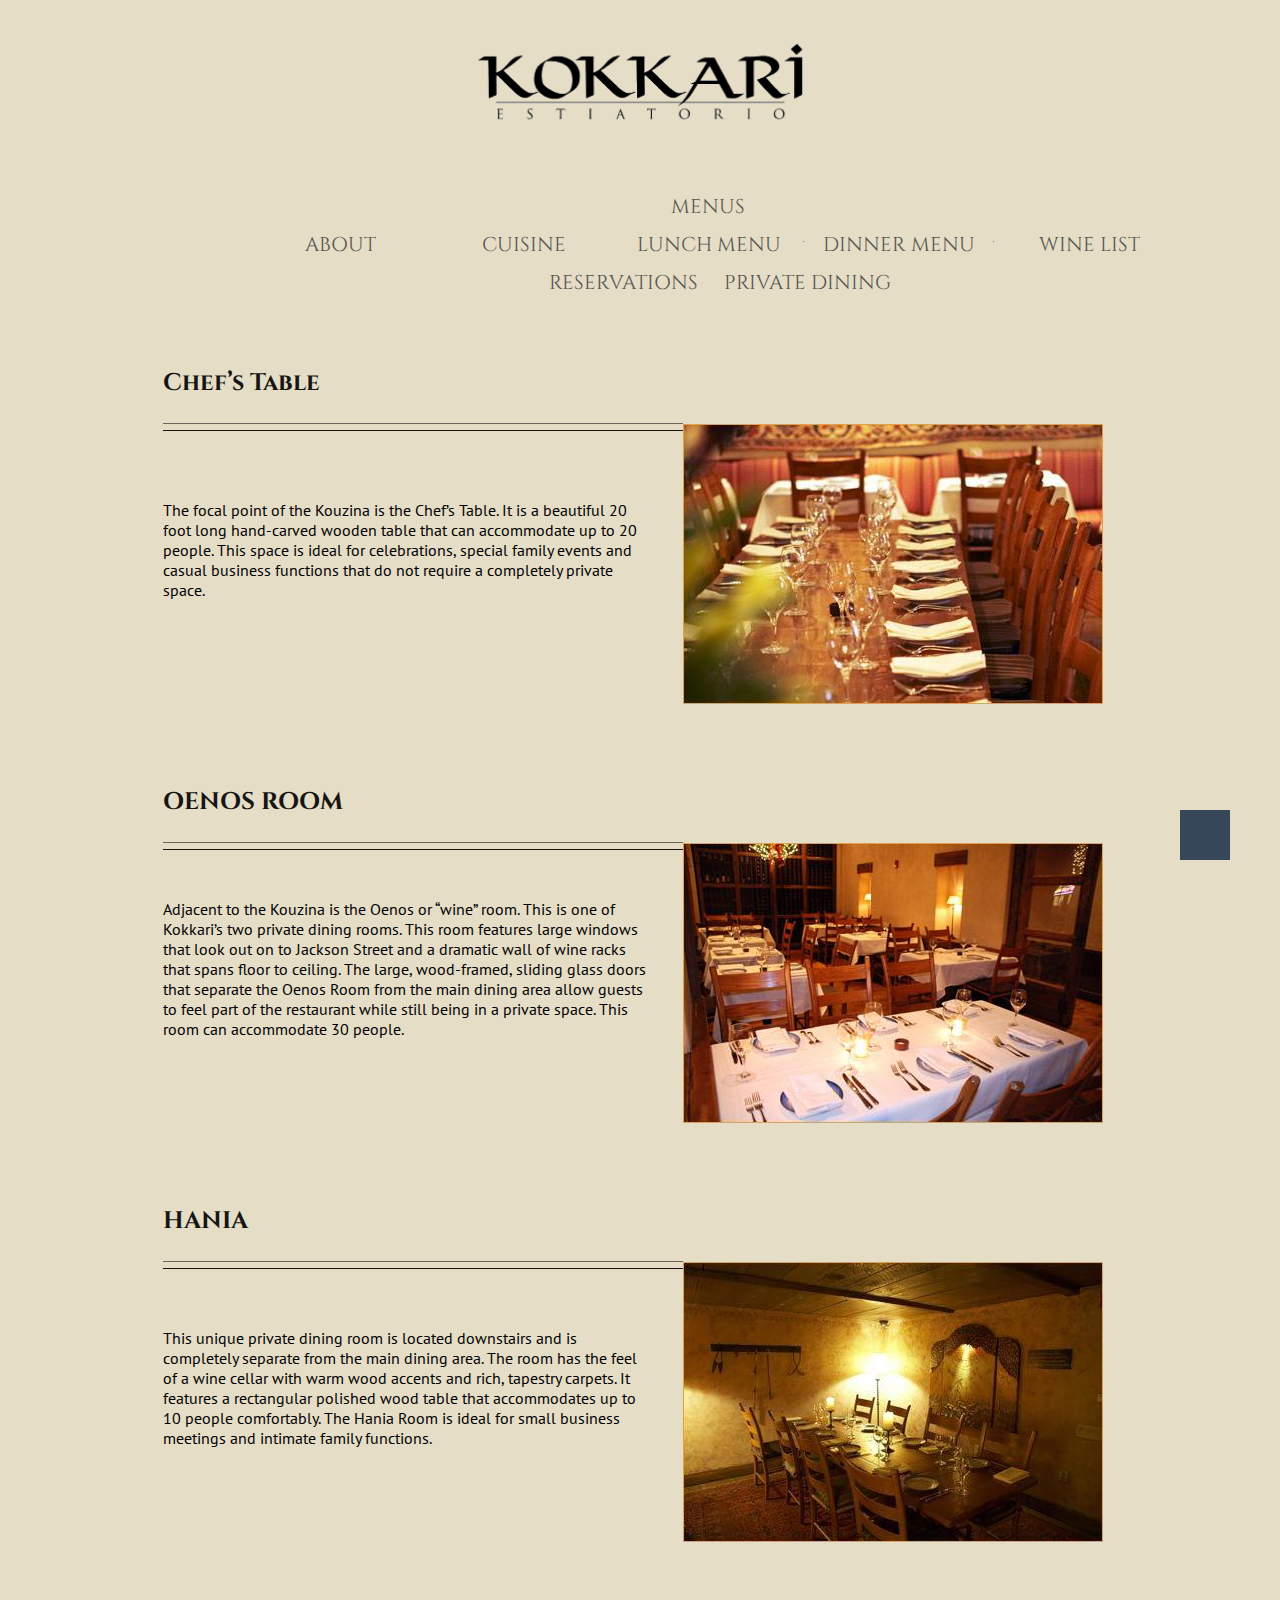
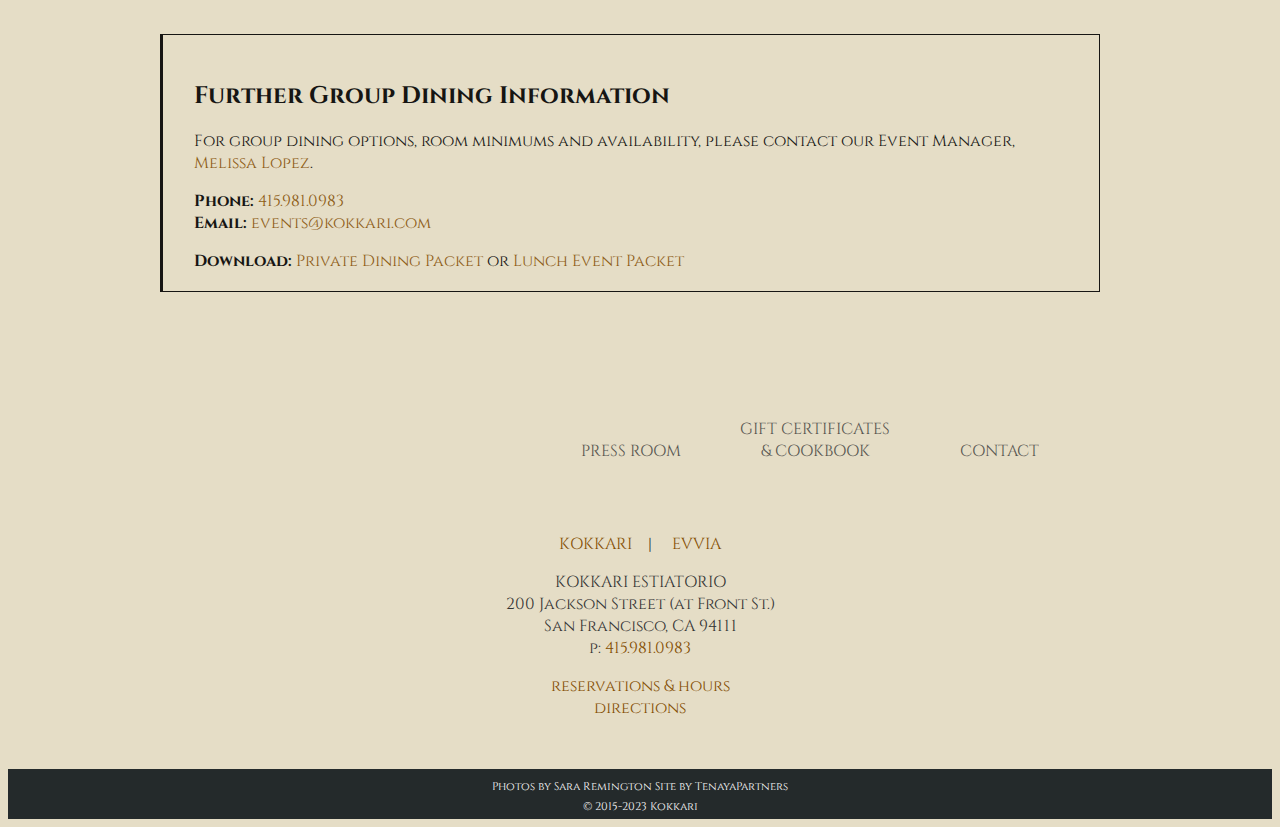
<file: privatedining.html>
<!DOCTYPE html>
<html lang="en">
  <head>
    <meta charset="utf-8" />
    <meta name="viewport" content="width=device-width, initial-scale=1" />
    <title>Kokkari 2.0</title>
    <link
      href="https://cdn.jsdelivr.net/npm/bootstrap@5.3.2/dist/css/bootstrap.min.css"
      rel="stylesheet"
      integrity="sha384-T3c6CoIi6uLrA9TneNEoa7RxnatzjcDSCmG1MXxSR1GAsXEV/Dwwykc2MPK8M2HN"
      crossorigin="anonymous"
    />
    <link
      rel="stylesheet"
      href="https://cdnjs.cloudflare.com/ajax/libs/font-awesome/6.4.2/css/all.min.css"
      integrity="sha512-z3gLpd7yknf1YoNbCzqRKc4qyor8gaKU1qmn+CShxbuBusANI9QpRohGBreCFkKxLhei6S9CQXFEbbKuqLg0DA=="
      crossorigin="anonymous"
      referrerpolicy="no-referrer"
    />
    <link rel="preconnect" href="https://fonts.googleapis.com" />
    <link rel="preconnect" href="https://fonts.gstatic.com" crossorigin />
    <link
      href="https://fonts.googleapis.com/css2?family=Cinzel&display=swap"
      rel="stylesheet"
    />
    <link rel="preconnect" href="https://fonts.googleapis.com" />
    <link rel="preconnect" href="https://fonts.gstatic.com" crossorigin />
    <link
      href="https://fonts.googleapis.com/css2?family=Cinzel&family=PT+Sans&display=swap"
      rel="stylesheet"
    />
    <link rel="stylesheet" href="style.css" />
  </head>
  <div>
    <div class="div12">
      <img src="logo12.png" height="101" width="348" />
    </div>

    <nav class="navbar navbar-expand-lg navbar-light">
      <div class="container-fluid">
        <div class="collapse navbar-collapse" id="navbarNav">
          <ul class="navbar-nav">
            <li class="nav-item">
              <a class="nav-link active" aria-current="page" href="About.html"
                >ABOUT</a
              >
            </li>
            <li class="nav-item">
              <a class="nav-link" href="cuisine.html">CUISINE</a>
            </li>
            <li class="nav-item dropdown">
                <a class="nav-link dropdown-toggle" href="#" id="navbarDropdown" role="button" data-bs-toggle="dropdown"
                  aria-expanded="false">
                  MENUS
                </a>
                <ul class="dropdown-menu" aria-labelledby="navbarDropdown">
                  <li><a class="dropdown-item" href="#">LUNCH MENU</a></li>
                  <li>
                    <hr class="dropdown-divider">
                  </li>
                  <li><a class="dropdown-item" href="#">DINNER MENU</a></li>
                  <li>
                    <hr class="dropdown-divider">
                  </li>
                  <li><a class="dropdown-item" href="#">WINE LIST</a></li>
                </ul>
              </li>
            <li class="nav-item">
              <a class="nav-link" href="reservation.html">RESERVATIONS </a>
            </li>
            <li class="nav-item">
              <a class="nav-link" href="#">PRIVATE DINING</a>
            </li>
          </ul>
        </div>
      </div>
    </nav>
    <div class="main">
      <div class="fusion-column-wrapper fusion-flex-column-wrapper-legacy">
        <div class="fusion-text fusion-text-1">
          <h1 class="canada"
            style="text-align: left; --fontSize: 34; line-height: 1.41"
            data-fontsize="34"
            data-lineheight="47.94px"
        
            class="fusion-responsive-typography-calculated"
          >
           
Chef’s Table
          </h1>
          <div class="underline67">
            <span class="divider67"></span>
            <span class="dividerop45"></span>
          </div>
        </div>
        <div class="fusion-clearfix"></div>
      </div>
      <div class="sizeop12">
        <div
          class="isro"
        >
          <div class="col-md-7">
            <h2 class="featurette-heading fw-normal lh-1">
              <span class="text-body-secondary"></span>
            </h2>

            <p class="lead12">
              The focal point of the Kouzina is the Chef’s Table. It is a
              beautiful 20 foot long hand-carved wooden table that can
              accommodate up to 20 people. This space is ideal for celebrations,
              special family events and casual business functions that do not
              require a completely private space.
            </p>
          </div>

          <div class="col-md-5">
            <img
              class="notprogress"
              width="420"
              height="280"
              class="img-fluid"
              src="pic 17.jpg "
            />
          </div>
        </div>
      </div>     
   
      <div class="fusion-column-wrapper fusion-flex-column-wrapper-legacy">
        <div class="fusion-text fusion-text-1">
          <h1 class="canada"
            style="text-align: left; --fontSize: 34; line-height: 1.41"
            data-fontsize="34"
            data-lineheight="47.94px"
        
            class="fusion-responsive-typography-calculated"
          >
           
          OENOS ROOM
          </h1>
          <div class="underline67">
            <span class="divider67"></span>
            <span class="dividerop45"></span>
          </div>
        </div>
        <div class="fusion-clearfix"></div>
      </div>
      <div class="sizeop12">
        <div
          class="isro"
        >
          <div class="col-md-7">
            <h2 class="featurette-heading fw-normal lh-1">
              <span class="text-body-secondary"></span>
            </h2>

            <p class="lead12">
                Adjacent to the Kouzina is the Oenos or “wine” room.  This is one of Kokkari’s two private dining rooms.  This room features large windows that look out on to Jackson Street and a dramatic wall of wine racks that spans floor to ceiling.  The large, wood-framed, sliding glass doors that separate the Oenos Room from the main dining area allow guests to feel part of the restaurant while still being in a private space.  This room can accommodate 30 people.
            </p>
          </div>

          <div class="col-md-5">
            <img
              class="notprogress"
              width="420"
              height="280"
              class="img-fluid"
              src="pic 18.jpg "
            />
          </div>
        </div>
      </div>
      <div class="fusion-column-wrapper fusion-flex-column-wrapper-legacy">
        <div class="fusion-text fusion-text-1">
          <h1 class="canada"
            style="text-align: left; --fontSize: 34; line-height: 1.41"
            data-fontsize="34"
            data-lineheight="47.94px"
        
            class="fusion-responsive-typography-calculated"
          >
           
          HANIA
          </h1>
          <div class="underline67">
            <span class="divider67"></span>
            <span class="dividerop45"></span>
          </div>
        </div>
        <div class="fusion-clearfix"></div>
      </div>
      <div class="sizeop12">
        <div
          class="isro"
        >
          <div class="col-md-7">
            <h2 class="featurette-heading fw-normal lh-1">
              <span class="text-body-secondary"></span>
            </h2>

            <p class="lead12">
                This unique private dining room is located downstairs and is completely separate from the main dining area.  The room has the feel of a wine cellar with warm wood accents and rich, tapestry carpets.  It features a rectangular polished wood table that accommodates up to 10 people comfortably.  The Hania Room is ideal for small business meetings and intimate family functions.
            </p>
          </div>

          <div class="col-md-5">
            <img
              class="notprogress"
              width="420"
              height="280"
              class="img-fluid"
              src="pic 19.jpg "
            />
          </div>
        </div>
      </div>
         <div class="reading-box1" style="background-color:transparent;border-width:1px;border-color:#000000;border-left-width:3px;border-left-color:var(--primary_color);border-style:solid;"><h2 data-fontsize="24" style="--fontSize: 24; line-height: 1.13;" data-lineheight="27.12px" class="fusion-responsive-typography-calculated">Further Group Dining Information</h2><div class="reading-box-additional fusion-reading-box-additional">
            <p>For group dining options, room minimums and availability, please contact our Event Manager, <a href="mailto:events@kokkari.com">Melissa Lopez</a>.</p>
            <p><strong>Phone:</strong> <a href="tel:+14159810983"> 415.981.0983</a><br>
            <strong>Email:</strong> <a href="mailto:events@kokkari.com">events@kokkari.com</a></p>
            <p><strong>Download:</strong> <a href="/wp-content/uploads/KokkariPrivateDining20180910.pdf">Private Dining Packet</a>&nbsp;or <a href="https://kokkari.com/wp-content/uploads/KokkariLunchPacket20180910.pdf">Lunch Event Packet</a></p>
            </div><div class="fusion-clearfix"></div></div>



    </div>
    <div class="newbar">
      <nav class="navbar navbar-expand-lg navbar-light">
        <div class="container-fluid">
          <div class="collapse navbar-collapse" id="navbarNav1">
            <ul class="navbar-nav">
              <li class="nav-item">
                <a class="nav-link active" aria-current="page" href="#"
                  >PRESS ROOM</a
                >
              </li>
              <li class="nav-item 1">
                <a class="nav-link" href="#">
                  GIFT CERTIFICATES <br />&amp; COOKBOOK</a
                >
              </li>
              <li class="nav-item">
                <a class="nav-link" href="about.html">CONTACT</a>
              </li>
            </ul>
          </div>
        </div>
      </nav>
    </div>
    <div class="opgame">
      <p align="center" ;="">
        <a href="index.html">KOKKARI </a>&nbsp; &nbsp;| &nbsp; &nbsp;
        <a href="http://evvia.net/">EVVIA</a>
      </p>
      <p align="center" ;="">
        <span style="color: #333"
          >KOKKARI ESTIATORIO<br />200 Jackson Street (at Front St.)<br />
          San Francisco, CA 94111<br />
          p: <a href="#">415.981.0983</a>
        </span>
      </p>
      <p style="text-align: center">
        <a href="#"
          >reservations &amp; hours<br />
          directions</a
        >
      </p>
    </div>

    <footer>
      <div class="foot-panel4">
        <div class="pages">
          <a>Photos by</a>
          <a>Sara Remington</a>
          <a> Site by TenayaPartners</a>
        </div>
        <div class="copyright">© 2015-2023 Kokkari</div>
      </div>
    </footer>
    <a class="gototop" href="#"><i class="fa-solid fa-arrow-up"></i></a>
    <script
      src="https://cdn.jsdelivr.net/npm/@popperjs/core@2.11.8/dist/umd/popper.min.js"
      integrity="sha384-I7E8VVD/ismYTF4hNIPjVp/Zjvgyol6VFvRkX/vR+Vc4jQkC+hVqc2pM8ODewa9r"
      crossorigin="anonymous"
    ></script>
    <script
      src="https://cdn.jsdelivr.net/npm/bootstrap@5.3.2/dist/js/bootstrap.min.js"
      integrity="sha384-BBtl+eGJRgqQAUMxJ7pMwbEyER4l1g+O15P+16Ep7Q9Q+zqX6gSbd85u4mG4QzX+"
      crossorigin="anonymous"
    ></script>
  </body>
</html>
</file>
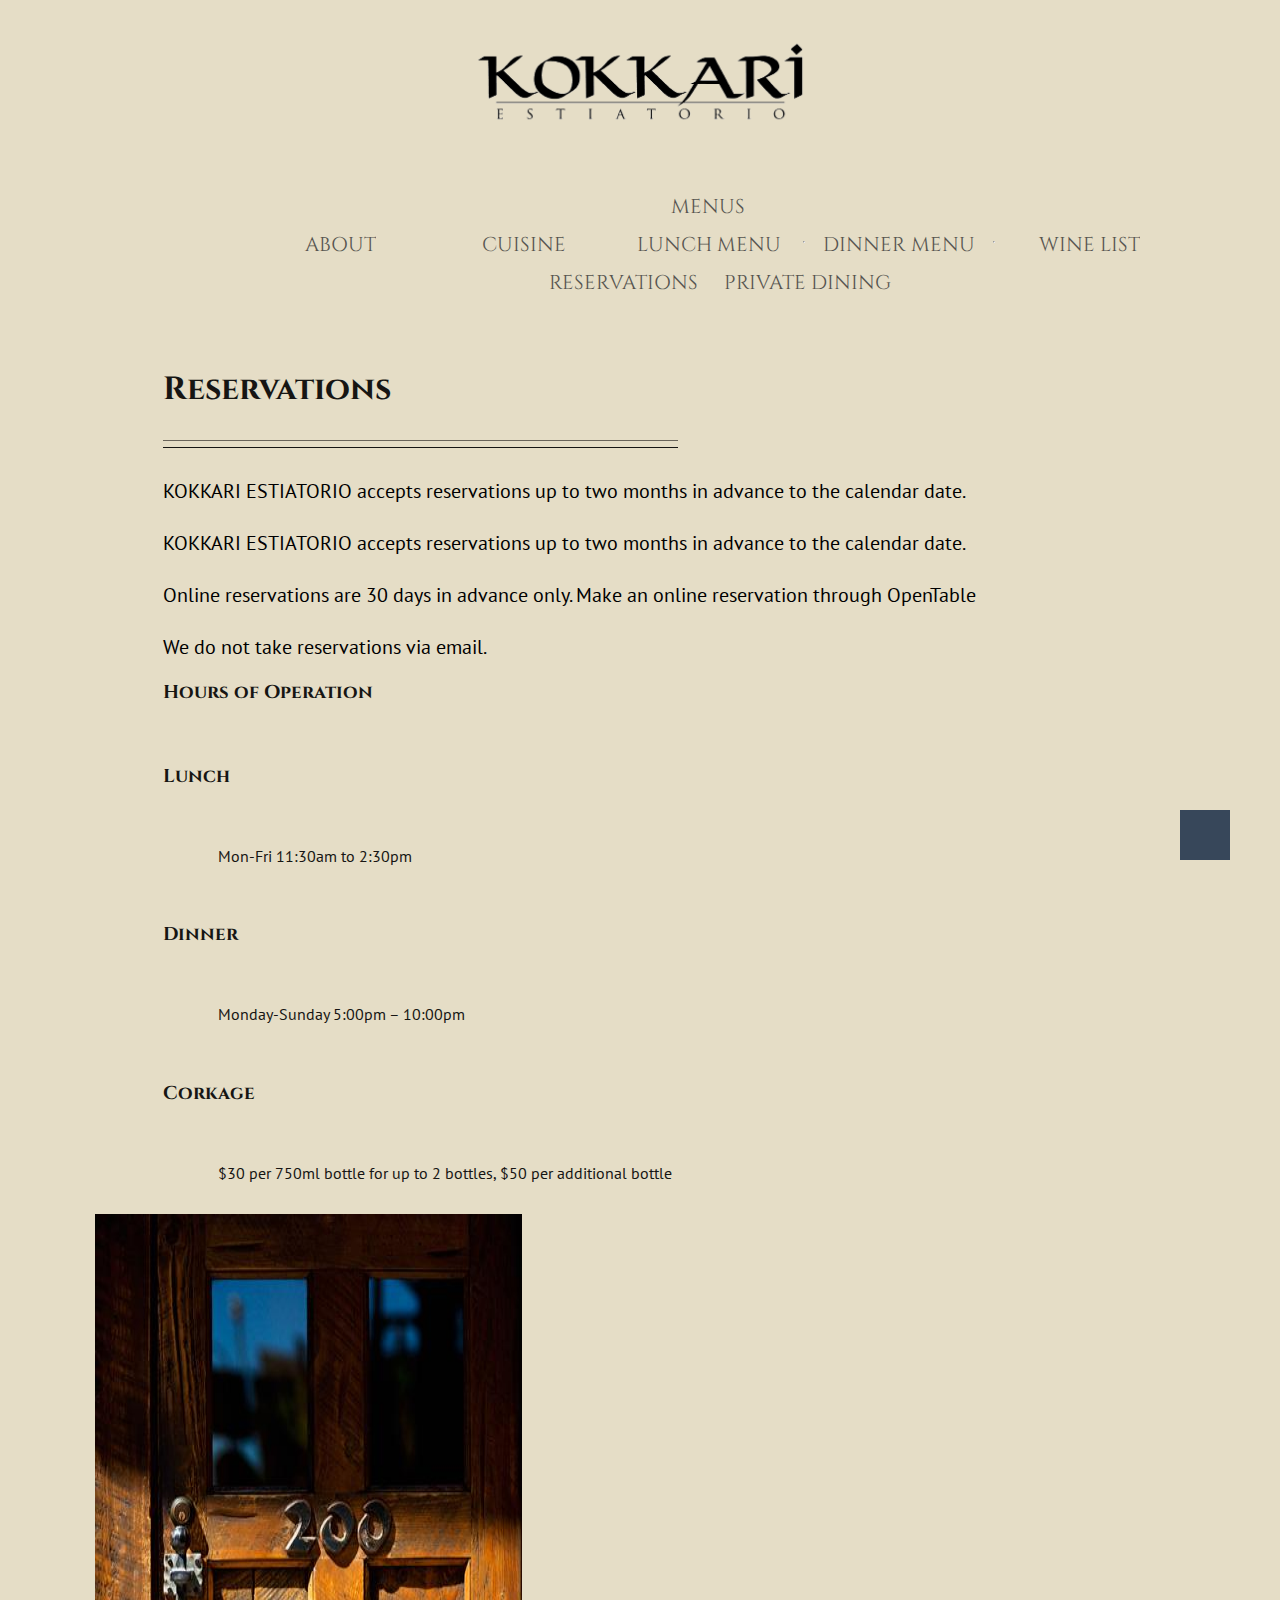
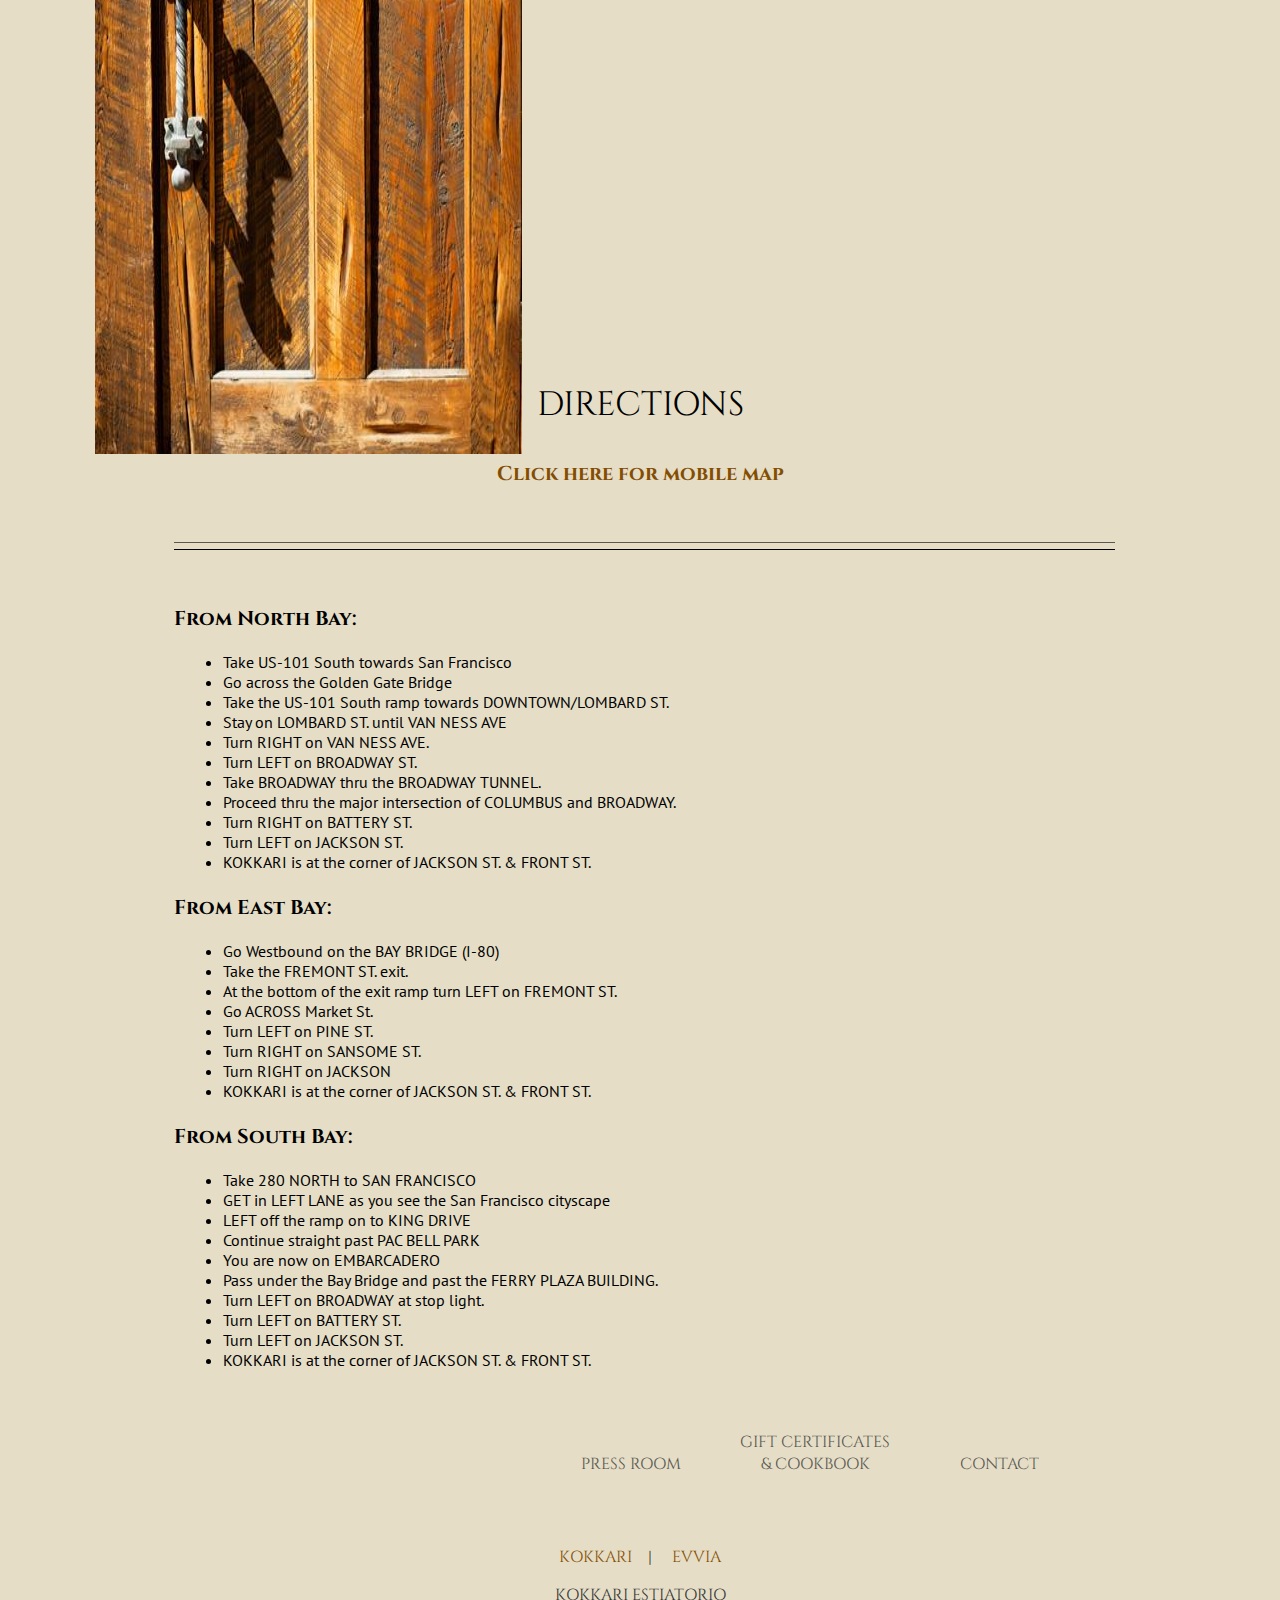
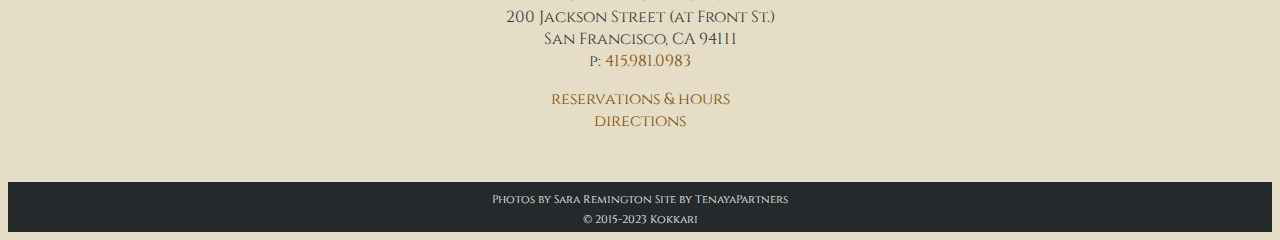
<file: reservation.html>
<!DOCTYPE html>
<html lang="en">
  <head>
    <meta charset="utf-8" />
    <meta name="viewport" content="width=device-width, initial-scale=1" />
    <title>Kokkari 2.0</title>
    <link
      href="https://cdn.jsdelivr.net/npm/bootstrap@5.3.2/dist/css/bootstrap.min.css"
      rel="stylesheet"
      integrity="sha384-T3c6CoIi6uLrA9TneNEoa7RxnatzjcDSCmG1MXxSR1GAsXEV/Dwwykc2MPK8M2HN"
      crossorigin="anonymous"
    />
    <link
      rel="stylesheet"
      href="https://cdnjs.cloudflare.com/ajax/libs/font-awesome/6.4.2/css/all.min.css"
      integrity="sha512-z3gLpd7yknf1YoNbCzqRKc4qyor8gaKU1qmn+CShxbuBusANI9QpRohGBreCFkKxLhei6S9CQXFEbbKuqLg0DA=="
      crossorigin="anonymous"
      referrerpolicy="no-referrer"
    />
    <link rel="preconnect" href="https://fonts.googleapis.com" />
    <link rel="preconnect" href="https://fonts.gstatic.com" crossorigin />
    <link
      href="https://fonts.googleapis.com/css2?family=Cinzel&display=swap"
      rel="stylesheet"
    />
    <link rel="preconnect" href="https://fonts.googleapis.com" />
    <link rel="preconnect" href="https://fonts.gstatic.com" crossorigin />
    <link
      href="https://fonts.googleapis.com/css2?family=Cinzel&family=PT+Sans&display=swap"
      rel="stylesheet"
    />
    <link rel="stylesheet" href="style.css" />
  </head>
  <body>
    <div class="div12">
      <img src="logo12.png" height="101" width="348" />
    </div>

    <nav class="navbar navbar-expand-lg navbar-light">
      <div class="container-fluid">
        <div class="collapse navbar-collapse" id="navbarNav">
          <ul class="navbar-nav">
            <li class="nav-item">
              <a class="nav-link active" aria-current="page" href="About.html"
                >ABOUT</a
              >
            </li>
            <li class="nav-item">
              <a class="nav-link" href="cuisine.html">CUISINE</a>
            </li>

            <li class="nav-item dropdown">
              <a
                class="nav-link dropdown-toggle"
                href="#"
                id="navbarDropdown"
                role="button"
                data-bs-toggle="dropdown"
                aria-expanded="false"
              >
                MENUS
              </a>
              <ul class="dropdown-menu" aria-labelledby="navbarDropdown">
                <li><a class="dropdown-item" href="#">LUNCH MENU</a></li>
                <li>
                  <hr class="dropdown-divider" />
                </li>
                <li><a class="dropdown-item" href="#">DINNER MENU</a></li>
                <li>
                  <hr class="dropdown-divider" />
                </li>
                <li><a class="dropdown-item" href="#">WINE LIST</a></li>
              </ul>
            </li>
            <li class="nav-item">
              <a class="nav-link" href="#">RESERVATIONS </a>
            </li>
            <li class="nav-item">
              <a class="nav-link" href="privatedining.html">PRIVATE DINING</a>
            </li>
          </ul>
        </div>
      </div>
    </nav>
    <div class="main">
      <div class="fusion-column-wrapper fusion-flex-column-wrapper-legacy">
        <div class="fusion-text fusion-text-1">
          <h1
            style="text-align: left; --fontSize: 34; line-height: 1.41"
            data-fontsize="34"
            data-lineheight="47.94px"
            class="fusion-responsive-typography-calculated"
          >
            Reservations
          </h1>
          <div class="underline">
            <span class="divider"></span>
            <span class="dividerop"></span>
          </div>
        </div>
        <div class="fusion-clearfix"></div>
      </div>
      <div class="sizeop1">
        <div
          class="row featurette d-flex justify-content-center align-items-center"
        >
          <div class="col-md-7">
            <h2 class="featurette-heading fw-normal lh-1">
              <span class="text-body-secondary"></span>
            </h2>

            <p class="lead1">
              KOKKARI ESTIATORIO accepts reservations up to two months in
              advance to the calendar date.
              <br />
              <br />
              KOKKARI ESTIATORIO accepts reservations up to two months in
              advance to the calendar date.
              <br />
              <br />
              Online reservations are 30 days in advance only. Make an online
              reservation through OpenTable
              <br />
              <br />
              We do not take reservations via email.
            </p>
            <div class="hsc">
              <h3><p>Hours of Operation</p></h3>
              <br />

              <h3>Lunch</h3>
              <br />
              <p class="failure">Mon-Fri 11:30am to 2:30pm</p>
              <br />
              <h3>Dinner</h3>
              <br />
              <p class="failure">Monday-Sunday 5:00pm – 10:00pm</p>
              <br />
              <h3>Corkage</h3>
              <br />
              <p class="failure">
                $30 per 750ml bottle for up to 2 bottles, $50 per additional
                bottle
              </p>
            </div>
          </div>

          <div class="col-md-5">
            <img
              class="notprogress"
              width="427"
              height="840"
              class="img-fluid"
              src="pic 16.jpg "
            />
          </div>
        </div>
      </div>
    </div>

    <div class="map">
      <iframe
        src="https://www.google.com/maps/embed?pb=!1m14!1m12!1m3!1d83200.94857610582!2d89.58960432122129!3d22.839593700844524!2m3!1f0!2f0!3f0!3m2!1i1024!2i768!4f13.1!5e0!3m2!1sen!2sbd!4v1701091889958!5m2!1sen!2sbd"
        width="940"
        height="500"
        style="border: 0"
        allowfullscreen=""
        loading="lazy"
        referrerpolicy="no-referrer-when-downgrade"
      ></iframe>
    </div>

    <p class="direction">DIRECTIONS</p>

    <h3 class="india">
      <a
        href="https://maps.app.goo.gl/3msfvepAFpndVAG88"
        target="_blank"
        rel="noopener noreferrer"
        >Click here for mobile map
        <div class="opdirection12"><i class="fa-solid fa-car"></i></div
      ></a>
    </h3>

    <div class="underline12">
      <span class="divider12"></span>
      <span class="dividerop12"></span>
    </div>

    <h3 data-fontsize="20" data-lineheight="24px" class="lipara">
      From North Bay:
    </h3>
    <ul class="opul">
      <li>Take US-101 South towards San Francisco</li>
      <li>Go across the Golden Gate Bridge</li>
      <li>Take the US-101 South ramp towards DOWNTOWN/LOMBARD ST.</li>
      <li>Stay on LOMBARD ST. until VAN NESS AVE</li>
      <li>Turn RIGHT on VAN NESS AVE.</li>
      <li>Turn LEFT on BROADWAY ST.</li>
      <li>Take BROADWAY thru the BROADWAY TUNNEL.</li>
      <li>Proceed thru the major intersection of COLUMBUS and BROADWAY.</li>
      <li>Turn RIGHT on BATTERY ST.</li>
      <li>Turn LEFT on JACKSON ST.</li>
      <li>KOKKARI is at the corner of JACKSON ST. &amp; FRONT ST.</li>
    </ul>

    <h3 data-fontsize="20" data-lineheight="24px" class="lipara1">
      From East Bay:
    </h3>
    <ul class="opul">
      <li>Go Westbound on the BAY BRIDGE (I-80)</li>
      <li>Take the FREMONT ST. exit.</li>
      <li>At the bottom of the exit ramp turn LEFT on FREMONT ST.</li>
      <li>Go ACROSS Market St.</li>
      <li>Turn LEFT on PINE ST.</li>
      <li>Turn RIGHT on SANSOME ST.</li>
      <li>Turn RIGHT on JACKSON</li>
      <li>KOKKARI is at the corner of JACKSON ST. &amp; FRONT ST.</li>
    </ul>

    <h3 data-fontsize="20" data-lineheight="24px" class="lipara1">
      From South Bay:
    </h3>
    <ul class="opul">
      <li>Take 280 NORTH to SAN FRANCISCO</li>
      <li>GET in LEFT LANE as you see the San Francisco cityscape</li>
      <li>LEFT off the ramp on to KING DRIVE</li>
      <li>Continue straight past PAC BELL PARK</li>
      <li>You are now on EMBARCADERO</li>
      <li>Pass under the Bay Bridge and past the FERRY PLAZA BUILDING.</li>
      <li>Turn LEFT on BROADWAY at stop light.</li>
      <li>Turn LEFT on BATTERY ST.</li>
      <li>Turn LEFT on JACKSON ST.</li>
      <li>KOKKARI is at the corner of JACKSON ST. &amp; FRONT ST.</li>
    </ul>

    <div class="newbar">
      <nav class="navbar navbar-expand-lg navbar-light">
        <div class="container-fluid">
          <div class="collapse navbar-collapse" id="navbarNav1">
            <ul class="navbar-nav">
              <li class="nav-item">
                <a class="nav-link active" aria-current="page" href="#"
                  >PRESS ROOM</a
                >
              </li>
              <li class="nav-item 1">
                <a class="nav-link" href="#">
                  GIFT CERTIFICATES <br />&amp; COOKBOOK</a
                >
              </li>
              <li class="nav-item">
                <a class="nav-link" href="about.html">CONTACT</a>
              </li>
            </ul>
          </div>
        </div>
      </nav>
    </div>
    <div class="opgame">
      <p align="center" ;="">
        <a href="index.html">KOKKARI </a>&nbsp; &nbsp;| &nbsp; &nbsp;
        <a href="http://evvia.net/">EVVIA</a>
      </p>
      <p align="center" ;="">
        <span style="color: #333"
          >KOKKARI ESTIATORIO<br />200 Jackson Street (at Front St.)<br />
          San Francisco, CA 94111<br />
          p: <a href="#">415.981.0983</a>
        </span>
      </p>
      <p style="text-align: center">
        <a href="#"
          >reservations &amp; hours<br />
          directions</a
        >
      </p>
    </div>

    <footer>
      <div class="foot-panel4">
        <div class="pages">
          <a>Photos by</a>
          <a>Sara Remington</a>
          <a> Site by TenayaPartners</a>
        </div>
        <div class="copyright">© 2015-2023 Kokkari</div>
      </div>
    </footer>
    <a class="gototop" href="#"><i class="fa-solid fa-arrow-up"></i></a>
    <script
      src="https://cdn.jsdelivr.net/npm/@popperjs/core@2.11.8/dist/umd/popper.min.js"
      integrity="sha384-I7E8VVD/ismYTF4hNIPjVp/Zjvgyol6VFvRkX/vR+Vc4jQkC+hVqc2pM8ODewa9r"
      crossorigin="anonymous"
    ></script>
    <script
      src="https://cdn.jsdelivr.net/npm/bootstrap@5.3.2/dist/js/bootstrap.min.js"
      integrity="sha384-BBtl+eGJRgqQAUMxJ7pMwbEyER4l1g+O15P+16Ep7Q9Q+zqX6gSbd85u4mG4QzX+"
      crossorigin="anonymous"
    ></script>
  </body>
</html>
</file>
<file: style.css>
* {
  box-sizing: border-box;
}
img {
  display: block;
  margin: auto;
  margin-top: 31px;
}

body {
  background-color: #e5ddc6;
  font-family: "Cinzel", Arial, Helvetica, sans-serif;
}
.navbar ul {
  list-style: none;
  background: #e5ddc6;
  padding: 1px;
  margin: 0;
  text-align: center;
}
.navbar li {
  display: inline-block;
}
.navbar a {
  text-decoration: none;
  width: 180px;
  display: block;
  padding: 5px 5px;
  font-size: 20px;
  text-transform: uppercase;
  font-weight: lighter;
  text-align: center;
  color: #333333;
  opacity: 0.8;
}
.navbar {
  margin-top: 55px;
  margin-left: 150px;
}
.img1 {
  width: 100%;
  aspect-ratio: 3/1.5;
  margin-top: 31px;
}
p {
  display: block;
  margin-block-start: 1em;
  margin-block-end: 1em;
  margin-inline-start: 0 px;
  margin-inline-end: 0px;
}
p a {
  color: #844e02;
}
footer {
  margin-top: 50px;
}
.foot-panel4 {
  background-color: #242a2b;
  height: 50px;
  color: white;
  font-size: 0.7rem;
  text-align: center;
}
.pages {
  padding-top: 10px;
}
.copyright {
  padding-top: 5px;
}

html {
  scroll-behavior: smooth;
}
.gototop {
  position: fixed;
  width: 50px;
  height: 50px;
  background: #37475a;
  bottom: 40px;
  right: 50px;
  text-decoration: none;
  text-align: center;
  line-height: 50px;
  color: white;
  font-size: 22px;
}
.opgame {
  margin-top: 65px;
}
.opgame a {
  text-decoration: none;
}
.newbar {
  margin-left: 200px;
  margin-top: 15px;
}
.newbar a {
  font-size: 16px;
  opacity: 0.8;
}
.fusion-column-wrapper {
  font-family: Cinzel, Arial, Helvetica, sans-serif;
  opacity: 0.9;
  margin-left: 75px;
  margin-top: 50px;
  padding: 0px 25px 0px;
  font-size: 35.68;
}
.picture1 {
  margin-top: 60px;
}
.divider {
  width: 641px;
  height: 0.5px;
  background-color: black;
  display: inline-block;
  text-align: center;
  opacity: 0.6;
}
.dividerop {
  width: 641px;
  height: 0.5px;
  background-color: black;
  display: inline-block;
  text-align: center;
  margin-top: 1px;
}
.underline {
  line-height: 5px;
}

.lead {
  font-size: 16px;
  font-family: Arial, Helvetica, sans-serif;
  margin-top: 0px;
}
.sizeop {
  margin-left: 105px;
  margin-top: 0px;
}
.dividermahim {
  width: 990px;
  height: 0.5px;
  background-color: black;
  display: inline-block;
  text-align: center;
}
.dividernahin {
  width: 990px;
  height: 0.5px;
  background-color: black;
  display: inline-block;
  text-align: center;
  margin-top: 1px;
}
.underlineop {
  line-height: 5px;
  margin-left: 97px;
  margin-top: 50px;
}
.main {
  padding: 15px 55px 65px;
}

.card-body {
  flex: 1 1 auto;
  padding: 1px;
  color: var(--bs-card-color);
}
.box {
  padding: 130px;
  background: #e5ddc6;
  border: 1px solid black;
  margin: 40px;
  width: 350px;
  border-left: 1px solid #6d4412;
  margin-top: 65px;
  margin-left: 97px;
  height: 50px;
}

.reading-box {
  width: 400px;
  padding: 28px 28px 27px 31px;
  margin-top: 60px;
  margin-left: 97px;
  font-weight: 400;
  opacity: 0.9;
  font-size: 16px;
}
table {
  border-collapse: collapse;
  border-spacing: 0;
  margin-top: 85px;
}
table {
  max-width: 100%;
  background-color: transparent;
}
table a {
  text-decoration: none;
  color: #844e02;
}
.problems {
  width: 400px;
}
.oneproblem {
  margin-left: 120px;
  width: 400px;
  font-size: 16px;
  font-family: "PT Sans", Arial, Helvetica, sans-serif;
}
.problems {
  width: 520px;
}
.sidediv {
  display: flex;
}
.opproject {
  font-family: "PT Sans", Arial, Helvetica, sans-serif;
  margin-left: 0px;
  margin-top: 0px;
  width: 548px;
}
.opproject a {
  text-decoration: none;
  color: #844e02;
  font-size: 20px;
  font-family: "PT Sans", Arial, Helvetica, sans-serif;
}
.opproject img {
  padding: 10px;
}
.name {
  margin-top: 57px;
  font-size: 20px;
}
.sideline {
  margin-left: 520px;
}
.sideline img {
  padding: 10px;
}
.name1 {
  font-size: 20px;
}
.sideline a {
  text-decoration: none;
  color: #844e02;
  font-size: 20px;
  font-family: "PT Sans", Arial, Helvetica, sans-serif;
}
.sideline {
  font-family: "PT Sans", Arial, Helvetica, sans-serif;

  width: 548px;
}
.sizeop1 {
  width: 940px;
  height: 754px;
  margin-top: 0px;
}
.lead1 {
  margin-left: 100px;
  font-size: 20px;
  font-family: "PT Sans", Arial, Helvetica, sans-serif;
  margin-top: 30px;
}
.hsc {
  margin-left: 100px;
  font-family: "Cinzel", Arial, Helvetica, sans-serif;
  font-weight: lighter;
  opacity: 0.9;
  height: 27;
}
.failure {
  font-family: "PT Sans", Arial, Helvetica, sans-serif;
  margin-left: 55px;
}
.map {
  margin-top: 120px;
  margin-left: 165px;
}
.notprogress {
  margin-left: 32px;
}
.direction {
  font-size: 34px;
  justify-content: center;
  align-items: center;
  display: flex;
  margin: 22.76;
  font-family: "Cinzel", Arial, Helvetica, sans-serif;
  margin-top: 59px;
}
.india {
  text-align: center;
  font-size: 20px;
  line-height: 1.2;
}
.india a {
  text-decoration: none;
  color: #844e02;
}
.india i {
  color: black;
}
.underline12 {
  line-height: 5px;
  margin-left: 166px;
  margin-top: 50px;
}
.divider12 {
  width: 941px;
  height: 0.5px;
  background-color: black;
  display: inline-block;
  text-align: center;
  opacity: 0.6;
}
.dividerop12 {
  width: 941px;
  height: 0.5px;
  background-color: black;
  display: inline-block;
  text-align: center;
  margin-top: 1px;
}
.lipara {
  margin-top: 55px;
  margin-left: 166px;
  font-size: 20px;
  font-family: "Cinzel", Arial, Helvetica, sans-serif;
}
.opul {
  margin-top: 20px;
  margin-left: 175px;
  font-size: 16px;
  font-family: "PT Sans", Arial, Helvetica, sans-serif;
}
.lipara1 {
  margin-top: 22px;
  margin-left: 166px;
  font-size: 20px;
  font-family: "Cinzel", Arial, Helvetica, sans-serif;
}
.divider67 {
  width: 520px;
  height: 0.5px;
  background-color: black;
  display: inline-block;
  text-align: center;
  opacity: 0.6;
}
.dividerop45 {
  width: 520px;
  height: 0.5px;
  background-color: black;
  display: inline-block;
  text-align: center;
  margin-top: 1px;
}
.lead12 {
  margin-left: 100px;
  font-size: 16px;
  font-family: "PT Sans", Arial, Helvetica, sans-serif;
}
.isro {
  align-items: center;
  justify-content: center;
  display: flex;
  width: 1040px;
  height: 235px;
}
.underline67 {
  line-height: 5px;
}
.canada {
  font-size: 24px;
}
.sizeop12 {
  width: 940px;
  height: 305px;
  margin-top: 0px;
}

.reading-box1 {
  width: 940px;
  padding: 28px 28px 27px 31px;
  margin-top: 60px;
  margin-left: 97px;
  font-weight: 400;
  opacity: 0.9;
  font-size: 16px;
  height: 258px;
}
.reading-box1 a {
  text-decoration: none;
}
.leadbd{

  font-family:  "PT Sans", Arial, Helvetica, sans-serif;
  font-size: 16px;
  margin-left: 65px;

}
.divider {
  width: 515px;
  height: 0.5px;
  background-color: black;
  display: inline-block;
  text-align: center;
  opacity: 0.6;
}
.dividerop {
  width: 515px;
  height: 0.5px;
  background-color: black;
  display: inline-block;
  text-align: center;
  margin-top: 1px;
}
.underline {
  line-height: 5px;
}
.sizeopbd{
  width: 940px;

}
.col-md-4{
  margin-top: 145px;
margin-left: 25px;
}
.honeybd{
 justify-content: center;
 align-items: center;
 display: flex;
height: 850px;
margin-bottom:50px ;
width: 1040;
}
.textpicture{
  margin-top: 250px;
  margin-right: 529px;
}
</file>
